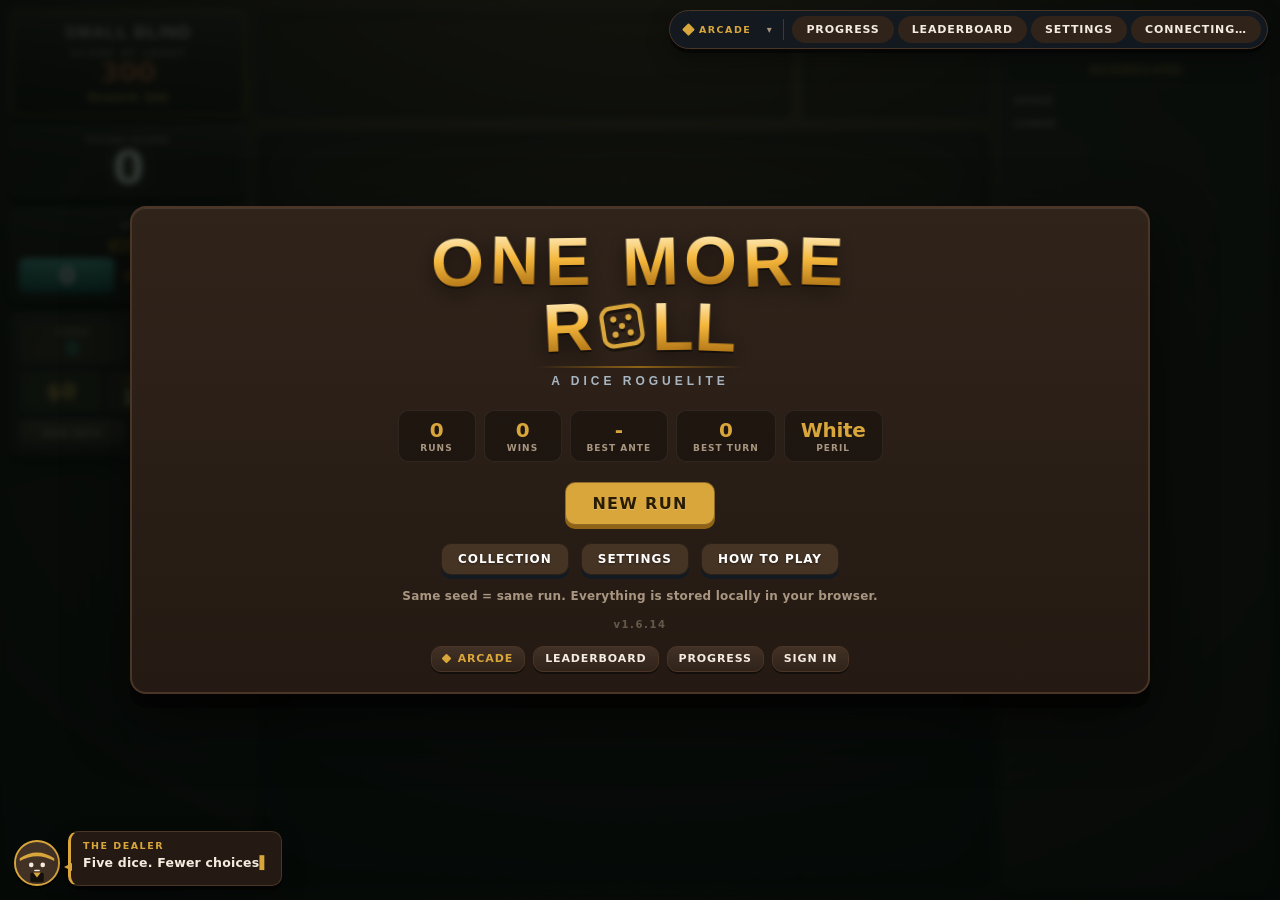
<file: index.html>
<!doctype html>
<html lang="en" data-arcade-game="onemoreroll">
<head>
<meta charset="utf-8">
<meta name="viewport" content="width=device-width,initial-scale=1">
<title>One More Roll — a dice roguelite</title>

<!-- Bump every ?v= with `python ../tools/bump.py onemoreroll`. GitHub Pages caches
     aggressively, so without this players keep running the old build. -->
<meta name="app-version" content="1.6.14">
<meta name="app-assets" content="c4b26e2fd6dbac42">
<meta name="description" content="A push-your-luck dice roguelite. Reforge your dice, stack your charms, and take one more roll.">
<meta name="theme-color" content="#1c5340">
<meta name="color-scheme" content="dark">

<meta property="og:type" content="website">
<meta property="og:title" content="One More Roll">
<meta property="og:description" content="A push-your-luck dice roguelite. Reforge your dice, stack your charms, and take one more roll.">
<meta name="twitter:card" content="summary">

<link rel="icon" href="favicon.svg?v=1.6.14" type="image/svg+xml">
<link rel="apple-touch-icon" href="favicon.svg?v=1.6.14">
<link rel="manifest" href="manifest.webmanifest?v=1.6.14">

<link rel="stylesheet" href="shared/css/arcade.css?v=1.6.14">
<link rel="stylesheet" href="css/style.css?v=1.6.14">
<link rel="stylesheet" href="css/art.css?v=1.6.14">
</head>
<body>

<div id="app">

  <!-- ============ SIDEBAR ============ -->
  <aside id="sidebar">
    <div class="blind-plate" id="blindPlate">
      <div class="blind-name" id="blindName">Small Blind</div>
      <div class="blind-sub" id="blindSub">Score at least</div>
      <div class="blind-target" id="blindTarget">300</div>
      <div class="blind-reward" id="blindReward">Reward: $$$</div>
    </div>

    <div class="panel score-panel">
      <div class="label">Round score</div>
      <div class="round-score" id="roundScore">0</div>
    </div>

    <div class="panel hand-panel" id="handPanel">
      <div class="hand-title" id="handTitle">—</div>
      <div class="hand-lvl" id="handLevel">lvl.1</div>
      <div class="cm-row">
        <div class="chips" id="handChips">0</div>
        <div class="times">×</div>
        <div class="mult" id="handMult">0</div>
      </div>
    </div>

    <div class="panel stats">
      <div class="stat-row">
        <div class="stat wide"><span class="k">Turns</span><span class="v turns" id="statTurns">0</span></div>
        <div class="stat wide"><span class="k">Rerolls</span><span class="v rerolls" id="statRerolls">0</span></div>
      </div>
      <div class="stat-row">
        <div class="stat money-stat"><span class="v money" id="statMoney">$0</span></div>
        <div class="stat"><span class="k">Ante</span><span class="v" id="statAnte">1/8</span></div>
        <div class="stat"><span class="k">Round</span><span class="v" id="statRound">1</span></div>
      </div>
      <div class="stat-row btns">
        <button class="mini-btn" id="btnRunInfo">Run Info</button>
        <button class="mini-btn" id="btnOptions">Options</button>
      </div>
    </div>
  </aside>

  <!-- ============ MAIN ============ -->
  <main id="main">
    <div id="topRow">
      <div class="tray charm-tray">
        <div class="tray-head"><span id="charmCount">0/5</span></div>
        <div class="tray-body" id="charmRow"></div>
      </div>
      <div class="tray consumable-tray">
        <div class="tray-head"><span id="consumableCount">0/2</span></div>
        <div class="tray-body" id="consumableRow"></div>
      </div>
    </div>

    <div id="playfield">
      <div id="scoreFx"></div>
      <div id="diceRow"></div>
      <div id="diceHint">Click dice to hold them, then reroll — or pick a category to score.</div>
      <div id="actionRow">
        <button class="big-btn roll" id="btnRoll">Roll</button>
        <button class="big-btn score" id="btnScore" disabled>Score</button>
        <button class="big-btn sort" id="btnSort">Sort</button>
      </div>
    </div>

    <div id="bossBanner" class="hidden"></div>
  </main>

  <!-- ============ SCORECARD ============ -->
  <aside id="scorecard">
    <div class="sc-head">Scorecard</div>
    <div class="sc-section-label">Upper</div>
    <div id="scUpper" class="sc-list"></div>
    <div class="sc-section-label">Lower</div>
    <div id="scLower" class="sc-list"></div>
  </aside>
</div>

<!-- ============ OVERLAYS ============ -->
<div id="overlay" class="hidden"><div id="overlayInner"></div></div>
<div id="tooltip" class="hidden"></div>
<div id="toasts"></div>
<div id="grainLayer"></div>

<!-- shared arcade platform: design system, account, leaderboards -->
<script src="shared/js/arcade-config.js?v=1.6.14"></script>
<script src="shared/js/arcade-auth.js?v=1.6.14"></script>
<script src="shared/js/arcade-scores.js?v=1.6.14"></script>
<script src="shared/js/arcade-catalogue.js?v=1.6.14"></script>
<script src="shared/js/arcade-progress.js?v=1.6.14"></script>
<script src="shared/js/arcade-dealer.js?v=1.6.14"></script>
<script src="shared/js/arcade-ui.js?v=1.6.14"></script>
<script src="shared/js/arcade-broker.js?v=1.6.14"></script>
<script src="shared/js/arcade.js?v=1.6.14"></script>

<script src="js/util.js?v=1.6.14"></script>
<script src="js/icons.js?v=1.6.14"></script>
<script src="js/settings.js?v=1.6.14"></script>
<script src="js/content.js?v=1.6.14"></script>
<script src="js/charms.js?v=1.6.14"></script>
<script src="js/content-extra.js?v=1.6.14"></script>
<script src="js/decks.js?v=1.6.14"></script>
<script src="js/meta.js?v=1.6.14"></script>
<script src="js/audio.js?v=1.6.14"></script>
<script src="js/fx.js?v=1.6.14"></script>
<script src="js/engine.js?v=1.6.14"></script>
<script src="js/game.js?v=1.6.14"></script>
<script src="js/ui.js?v=1.6.14"></script>
<script src="js/shop.js?v=1.6.14"></script>
<script src="js/collection.js?v=1.6.14"></script>
<script src="js/main.js?v=1.6.14"></script>
</body>
</html>
</file>
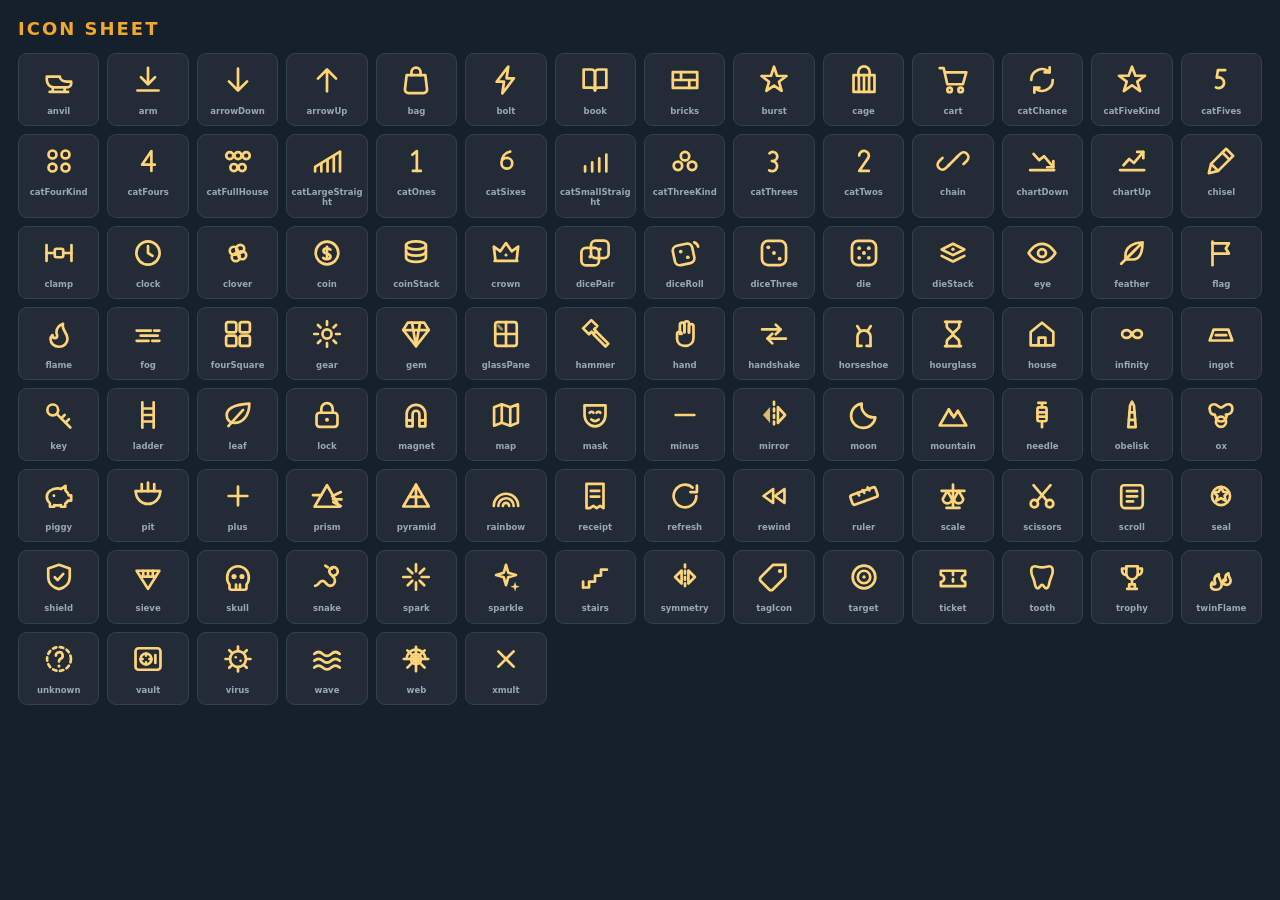
<file: tools/icons.html>
<!doctype html>
<html lang="en">
<head>
<meta charset="utf-8">
<title>ONE MORE ROLL — icon sheet</title>
<style>
  body{background:#16202b;color:#f4f1e8;font-family:"Bahnschrift","Franklin Gothic Medium",system-ui,sans-serif;
       font-weight:600;margin:0;padding:18px}
  h1{font-size:18px;letter-spacing:2px;text-transform:uppercase;color:#f0a92c;margin:0 0 14px}
  .grid{display:grid;grid-template-columns:repeat(auto-fill,minmax(78px,1fr));gap:8px}
  .cell{background:#232c36;border:1px solid #33404e;border-radius:9px;padding:9px 4px;text-align:center}
  .cell svg{width:34px;height:34px;color:#ffd479}
  .nm{font-size:8.5px;color:#9aa6b1;margin-top:5px;word-break:break-all;line-height:1.2}
  .big .cell svg{width:52px;height:52px}
</style>
</head>
<body>
<h1>Icon sheet</h1>
<div class="grid" id="grid"></div>
<script src="../js/icons.js"></script>
<script>
  const grid = document.getElementById('grid');
  Icons.names().sort().forEach(function (n) {
    const c = document.createElement('div');
    c.className = 'cell';
    c.innerHTML = Icons.markup(n) + '<div class="nm">' + n + '</div>';
    grid.appendChild(c);
  });
</script>
</body>
</html>
</file>
<file: shared/css/arcade.css>
/* ============================================================================
   ARCADE — the shared design system.

   One stylesheet, dropped into every game. Everything here is namespaced with
   an `ac-` prefix (class names and custom properties alike) so it can never
   collide with a game's own CSS. Games keep their own palette and layout; this
   file supplies the shared *language*: one spacing scale, one radius scale,
   one elevation recipe, one set of controls, and the account/leaderboard
   chrome that makes the three games read as one platform.

   A game opts into its theme with `<html data-arcade-game="pegfall">`.
   ========================================================================= */

:root {
  /* ---- type ------------------------------------------------------------ */
  --ac-font-ui: "Trebuchet MS", "Segoe UI", system-ui, -apple-system, sans-serif;
  --ac-font-num: ui-monospace, "SF Mono", Menlo, Consolas, monospace;

  --ac-fs-micro: 9.5px;
  --ac-fs-tiny: 11px;
  --ac-fs-sm: 12.5px;
  --ac-fs-md: 14px;
  --ac-fs-lg: 18px;
  --ac-fs-xl: 24px;
  --ac-fs-display: 34px;

  --ac-track-caps: .16em;   /* the platform's uppercase label tracking */

  /* ---- space (4px base) ------------------------------------------------ */
  --ac-s1: 4px;
  --ac-s2: 8px;
  --ac-s3: 12px;
  --ac-s4: 16px;
  --ac-s5: 24px;
  --ac-s6: 32px;

  /* ---- shape ----------------------------------------------------------- */
  --ac-r-sm: 6px;
  --ac-r-md: 10px;
  --ac-r-lg: 16px;
  --ac-r-pill: 999px;

  /* ---- elevation -------------------------------------------------------
     The "cardboard lift": a hard bottom edge plus a soft cast shadow. Both
     casino games already drew their panels this way; adopting it everywhere
     is most of what makes the set feel like one toolbox. */
  --ac-lift-1: 0 2px 0 rgba(0, 0, 0, .45);
  --ac-lift-2: 0 4px 0 rgba(0, 0, 0, .45), 0 10px 22px rgba(0, 0, 0, .35);
  --ac-lift-3: 0 8px 0 rgba(0, 0, 0, .5), 0 22px 48px rgba(0, 0, 0, .45);

  /* ---- neutral surfaces (per-game themes tint these) ------------------- */
  --ac-surface-0: #0d1117;
  --ac-surface-1: #161c25;
  --ac-surface-2: #1f2731;
  --ac-surface-3: #2b3541;
  --ac-line: #3a4552;
  --ac-ink: #eef2f7;
  --ac-ink-dim: #9aa6b3;

  /* ---- semantic -------------------------------------------------------- */
  --ac-accent: #4b8bd6;         /* the game's primary action colour */
  --ac-accent-deep: #2c5a92;    /* its hard bottom edge */
  --ac-accent-ink: #ffffff;     /* text on top of it */
  --ac-gold: #d9b45b;
  --ac-gold-deep: #9a7c2d;
  --ac-good: #3fa96b;
  --ac-bad: #d1524a;

  /* ---- motion ---------------------------------------------------------- */
  --ac-fast: 120ms ease;
  --ac-slow: 240ms cubic-bezier(.2, .8, .3, 1);

  /* ---- the arcade bar's footprint --------------------------------------
     Measured and republished by arcade-ui.js whenever the bar changes size.
     Games reserve room for the bar with
         padding-right: calc(var(--ac-bar-w) + var(--ac-s4));
     so the clearance tracks the signed-in player's name length instead of a
     number that goes stale. These are the pre-measurement fallbacks. */
  --ac-bar-w: 300px;
  --ac-bar-h: 42px;

  /* ---- stacking -------------------------------------------------------- */
  --ac-z-bar: 400;
  --ac-z-modal: 900;
  --ac-z-toast: 960;
}

/* ============================================================================
   Per-game themes. Same structure everywhere — only the hue moves.
   ========================================================================= */

html[data-arcade-game="pegfall"] {
  --ac-surface-0: #070b11;
  --ac-surface-1: #121822;
  --ac-surface-2: #172030;
  --ac-surface-3: #222d3f;
  --ac-line: #2b3749;
  --ac-ink: #e8eef7;
  --ac-ink-dim: #8496ac;
  --ac-accent: #79c0ff;
  --ac-accent-deep: #2f6ea8;
  --ac-accent-ink: #071019;
  --ac-gold: #f2cc60;
  --ac-gold-deep: #a8842d;
  --ac-font-ui: var(--ac-font-num);
}

html[data-arcade-game="onemoreroll"] {
  --ac-surface-0: #150f0a;
  --ac-surface-1: #241a13;
  --ac-surface-2: #30231a;
  --ac-surface-3: #423125;
  --ac-line: #4a3527;
  --ac-ink: #f5ece0;
  --ac-ink-dim: #a89680;
  --ac-accent: #2f9e8f;
  --ac-accent-deep: #1b6a5f;
  --ac-accent-ink: #ffffff;
  --ac-gold: #d9a63c;
  --ac-gold-deep: #96681a;
  --ac-bad: #d4564b;
  --ac-font-ui: "Segoe UI", system-ui, -apple-system, "Trebuchet MS", sans-serif;
}

html[data-arcade-game="nolimit"] {
  --ac-surface-0: #0a0d11;
  --ac-surface-1: #171b21;
  --ac-surface-2: #1f242c;
  --ac-surface-3: #2a3039;
  --ac-line: #39404b;
  --ac-ink: #eae5d8;
  --ac-ink-dim: #99a1ad;
  --ac-accent: #c0392b;
  --ac-accent-deep: #8a2318;
  --ac-accent-ink: #fff4f0;
  --ac-gold: #d9b45b;
  --ac-gold-deep: #a8842d;
}

html[data-arcade-game="hub"] {
  --ac-surface-0: #090d13;
  --ac-surface-1: #141b24;
  --ac-surface-2: #1d2531;
  --ac-surface-3: #28323f;
  --ac-line: #38434f;
  --ac-accent: #d9b45b;
  --ac-accent-deep: #9a7c2d;
  --ac-accent-ink: #221a06;
}

/* ============================================================================
   Primitives
   ========================================================================= */

.ac-root, .ac-root * { box-sizing: border-box; }

/* Host games set their own body-level typography and, in one case, disable
   text selection outright. The shared chrome states its own so it looks and
   behaves identically in all three. */
.ac-root input,
.ac-root textarea { user-select: text; -webkit-user-select: text; }

.ac-cap {
  font-size: var(--ac-fs-micro);
  letter-spacing: var(--ac-track-caps);
  text-transform: uppercase;
  color: var(--ac-ink-dim);
}

.ac-num { font-family: var(--ac-font-num); font-variant-numeric: tabular-nums; }

.ac-hidden { display: none !important; }

/* ---- buttons -------------------------------------------------------------
   One button, four intents, three sizes. Every game's shared chrome uses
   these; each game's own in-game buttons are left exactly as they were. */
.ac-btn {
  font-family: var(--ac-font-ui);
  font-weight: 700;
  font-size: var(--ac-fs-sm);
  letter-spacing: .08em;
  text-transform: uppercase;
  color: var(--ac-ink);
  background: linear-gradient(180deg, var(--ac-surface-3), var(--ac-surface-2));
  border: 1px solid var(--ac-line);
  border-radius: var(--ac-r-md);
  padding: 9px 16px;
  cursor: pointer;
  box-shadow: var(--ac-lift-1);
  transition: filter var(--ac-fast), transform var(--ac-fast), box-shadow var(--ac-fast);
  display: inline-flex;
  align-items: center;
  justify-content: center;
  gap: var(--ac-s2);
  line-height: 1.1;
}
.ac-btn:hover:not(:disabled) { filter: brightness(1.18); }
.ac-btn:active:not(:disabled) { transform: translateY(2px); box-shadow: none; }
.ac-btn:disabled { opacity: .45; cursor: not-allowed; box-shadow: none; }
.ac-btn:focus-visible { outline: 2px solid var(--ac-gold); outline-offset: 2px; }

.ac-btn--primary {
  background: linear-gradient(180deg, var(--ac-accent), var(--ac-accent-deep));
  border-color: var(--ac-accent);
  color: var(--ac-accent-ink);
}
.ac-btn--gold {
  background: linear-gradient(180deg, var(--ac-gold), var(--ac-gold-deep));
  border-color: var(--ac-gold);
  color: #241a04;
}
.ac-btn--danger {
  background: linear-gradient(180deg, var(--ac-bad), #8c2f29);
  border-color: var(--ac-bad);
  color: #fff;
}
.ac-btn--ghost { background: transparent; box-shadow: none; }
.ac-btn--sm { padding: 6px 11px; font-size: var(--ac-fs-tiny); }
.ac-btn--lg { padding: 13px 26px; font-size: var(--ac-fs-md); }
.ac-btn--block { width: 100%; }
/* The "back to the arcade" link: a button that is actually an anchor. */
.ac-btn--home { text-decoration: none; color: var(--ac-gold); }
.ac-btn--home .ac-bar__diamond { width: 7px; height: 7px; }

/* ---- surfaces ---------------------------------------------------------- */
.ac-panel {
  background: linear-gradient(180deg, var(--ac-surface-2), var(--ac-surface-1));
  border: 1px solid var(--ac-line);
  border-radius: var(--ac-r-md);
  box-shadow: var(--ac-lift-2);
  padding: var(--ac-s4);
}

.ac-chip {
  display: inline-flex;
  align-items: center;
  gap: var(--ac-s1);
  background: var(--ac-surface-3);
  border: 1px solid var(--ac-line);
  border-radius: var(--ac-r-pill);
  padding: 3px 10px;
  font-size: var(--ac-fs-tiny);
  color: var(--ac-ink-dim);
}

/* ---- fields ------------------------------------------------------------ */
.ac-field { display: flex; flex-direction: column; gap: var(--ac-s1); margin-bottom: var(--ac-s3); }
.ac-field > label {
  font-size: var(--ac-fs-micro);
  letter-spacing: var(--ac-track-caps);
  text-transform: uppercase;
  color: var(--ac-ink-dim);
}
.ac-input {
  font-family: var(--ac-font-ui);
  font-size: var(--ac-fs-md);
  color: var(--ac-ink);
  background: var(--ac-surface-0);
  border: 1px solid var(--ac-line);
  border-radius: var(--ac-r-sm);
  padding: 10px 12px;
  width: 100%;
  font-weight: 400;
  text-transform: none;
  letter-spacing: normal;
  transition: border-color var(--ac-fast);
}
.ac-input:focus { outline: none; border-color: var(--ac-accent); }
.ac-input::placeholder { color: rgba(154, 166, 179, .6); }

.ac-note { font-size: var(--ac-fs-tiny); color: var(--ac-ink-dim); line-height: 1.55; }
.ac-error {
  font-size: var(--ac-fs-sm);
  color: #ffd7d3;
  background: rgba(209, 82, 74, .16);
  border: 1px solid var(--ac-bad);
  border-radius: var(--ac-r-sm);
  padding: 8px 11px;
  margin-bottom: var(--ac-s3);
  line-height: 1.5;
}
.ac-ok {
  font-size: var(--ac-fs-sm);
  color: #d3ffe4;
  background: rgba(63, 169, 107, .16);
  border: 1px solid var(--ac-good);
  border-radius: var(--ac-r-sm);
  padding: 8px 11px;
  margin-bottom: var(--ac-s3);
}

/* ============================================================================
   The arcade bar — the single most recognisable shared element.
   Fixed to the top-right of every game.
   ========================================================================= */

.ac-bar {
  position: fixed;
  top: 10px;
  right: 12px;
  z-index: var(--ac-z-bar);
  display: flex;
  align-items: center;
  gap: var(--ac-s1);
  padding: 5px 6px;
  background: rgba(20, 27, 36, .86);
  border: 1px solid var(--ac-line);
  border-radius: var(--ac-r-pill);
  box-shadow: var(--ac-lift-2);
  backdrop-filter: blur(8px);
  font-family: var(--ac-font-ui);
  color: var(--ac-ink);
  user-select: none;
}

/* Brand group: the wordmark links home, the caret opens the switcher. */
.ac-bar__brand {
  display: flex;
  align-items: center;
  border-right: 1px solid var(--ac-line);
  padding-right: 4px;
  margin-right: var(--ac-s1);
}

.ac-bar__mark {
  display: flex;
  align-items: center;
  gap: 6px;
  padding: 5px 8px;
  border-radius: var(--ac-r-pill);
  font-size: var(--ac-fs-micro);
  letter-spacing: var(--ac-track-caps);
  text-transform: uppercase;
  color: var(--ac-gold);
  border: 0;
  cursor: pointer;
  background: none;
  text-decoration: none;
  font-family: inherit;
  font-weight: 700;
  transition: background var(--ac-fast), filter var(--ac-fast);
}
.ac-bar__mark:hover { filter: brightness(1.25); background: var(--ac-surface-2); }
.ac-bar__mark:focus-visible { outline: 2px solid var(--ac-gold); outline-offset: 1px; }

/* On the hub itself there is nowhere to go, so the mark is a label. */
.ac-bar__mark.is-here { cursor: default; }
.ac-bar__mark.is-here:hover { filter: none; background: none; }

.ac-bar__caret {
  display: grid;
  place-items: center;
  width: 20px;
  height: 20px;
  padding: 0;
  font-size: 10px;
  line-height: 1;
  color: var(--ac-ink-dim);
  background: none;
  border: 0;
  border-radius: var(--ac-r-pill);
  cursor: pointer;
  font-family: inherit;
  transition: background var(--ac-fast), color var(--ac-fast);
}
.ac-bar__caret:hover { background: var(--ac-surface-2); color: var(--ac-ink); }
.ac-bar__caret:focus-visible { outline: 2px solid var(--ac-gold); outline-offset: 1px; }
.ac-bar__diamond {
  width: 9px; height: 9px;
  background: var(--ac-gold);
  transform: rotate(45deg);
  border-radius: 1px;
}

.ac-bar__btn {
  font-family: var(--ac-font-ui);
  font-weight: 700;
  font-size: var(--ac-fs-tiny);
  letter-spacing: .06em;
  color: var(--ac-ink);
  background: var(--ac-surface-2);
  border: 1px solid transparent;
  border-radius: var(--ac-r-pill);
  padding: 6px 13px;
  cursor: pointer;
  display: inline-flex;
  align-items: center;
  gap: 6px;
  text-transform: uppercase;
  letter-spacing: .08em;
  transition: background var(--ac-fast), border-color var(--ac-fast);
}
.ac-bar__btn:hover { background: var(--ac-surface-3); border-color: var(--ac-line); }
.ac-bar__btn--signed { padding-left: 5px; }

.ac-avatar {
  width: 20px; height: 20px;
  border-radius: 50%;
  display: grid;
  place-items: center;
  font-size: 10px;
  font-weight: 800;
  color: var(--ac-accent-ink);
  background: linear-gradient(180deg, var(--ac-accent), var(--ac-accent-deep));
  flex: none;
}
.ac-avatar--lg { width: 40px; height: 40px; font-size: 17px; }

.ac-bar__state {
  font-size: var(--ac-fs-micro);
  color: var(--ac-ink-dim);
  padding: 0 8px;
  letter-spacing: .1em;
  text-transform: uppercase;
}

/* game switcher popover */
.ac-switch {
  position: fixed;
  top: 52px;
  right: 12px;
  z-index: var(--ac-z-bar);
  width: 250px;
  padding: var(--ac-s2);
  background: var(--ac-surface-1);
  border: 1px solid var(--ac-line);
  border-radius: var(--ac-r-md);
  box-shadow: var(--ac-lift-3);
  font-family: var(--ac-font-ui);
}
.ac-switch__title { padding: 4px 8px 8px; }
.ac-switch a {
  display: flex;
  align-items: center;
  gap: var(--ac-s2);
  padding: 8px;
  border-radius: var(--ac-r-sm);
  color: var(--ac-ink);
  text-decoration: none;
  font-size: var(--ac-fs-sm);
  font-weight: 700;
}
.ac-switch a:hover { background: var(--ac-surface-2); }
.ac-switch a[aria-current="true"] { background: var(--ac-surface-3); cursor: default; }
.ac-switch__glyph {
  width: 26px; height: 26px;
  border-radius: var(--ac-r-sm);
  display: grid; place-items: center;
  font-size: 14px;
  background: var(--ac-surface-3);
  border: 1px solid var(--ac-line);
  flex: none;
}
.ac-switch__sub {
  display: block;
  font-size: var(--ac-fs-micro);
  font-weight: 400;
  color: var(--ac-ink-dim);
  letter-spacing: .06em;
  text-transform: uppercase;
}

/* Below the rule: the arcade itself rather than somewhere to go. */
.ac-switch__sep {
  height: 1px;
  background: var(--ac-line);
  margin: var(--ac-s2) 8px;
}
.ac-switch__glyph--brand { color: var(--ac-ink-dim); }
.ac-switch a:hover .ac-switch__glyph--brand { color: #5865f2; }
.ac-switch__glyph--brand svg { display: block; }

/* The build, for quoting into a bug report — so it has to be selectable. */
.ac-switch__foot {
  padding: 8px 8px 2px;
  font-size: var(--ac-fs-micro);
  letter-spacing: .06em;
  text-transform: uppercase;
  color: var(--ac-ink-dim);
  user-select: text;
  cursor: text;
}

/* ============================================================================
   Modal
   ========================================================================= */

.ac-modal {
  position: fixed;
  inset: 0;
  z-index: var(--ac-z-modal);
  background: rgba(4, 7, 11, .78);
  backdrop-filter: blur(5px);
  display: grid;
  place-items: center;
  padding: var(--ac-s4);
  overflow-y: auto;
  font-family: var(--ac-font-ui);
  color: var(--ac-ink);
}
.ac-modal__box {
  width: 100%;
  max-width: 460px;
  max-height: 92vh;
  overflow-y: auto;
  background: linear-gradient(180deg, var(--ac-surface-2), var(--ac-surface-1));
  border: 1px solid var(--ac-line);
  border-radius: var(--ac-r-lg);
  box-shadow: var(--ac-lift-3);
  animation: ac-rise var(--ac-slow);
}
.ac-modal__box--wide { max-width: 580px; }
@keyframes ac-rise { from { transform: translateY(12px); opacity: 0; } }

.ac-modal__head {
  display: flex;
  align-items: center;
  gap: var(--ac-s3);
  padding: var(--ac-s4) var(--ac-s5);
  border-bottom: 1px solid var(--ac-line);
}
.ac-modal__title {
  margin: 0;
  font-size: var(--ac-fs-lg);
  letter-spacing: .1em;
  text-transform: uppercase;
  font-weight: 800;
  flex: 1;
}
.ac-modal__sub {
  margin: 2px 0 0;
  font-size: var(--ac-fs-tiny);
  color: var(--ac-ink-dim);
  letter-spacing: .04em;
  text-transform: none;
  font-weight: 400;
}
.ac-modal__x {
  background: none; border: none; cursor: pointer;
  color: var(--ac-ink-dim); font-size: 22px; line-height: 1;
  padding: 0 2px;
}
.ac-modal__x:hover { color: var(--ac-ink); }
.ac-modal__body { padding: var(--ac-s5); }
.ac-modal__foot {
  padding: var(--ac-s3) var(--ac-s5) var(--ac-s5);
  display: flex; gap: var(--ac-s2); justify-content: center; flex-wrap: wrap;
}

/* Arcade.ui.confirm: the question, then the foot's Cancel / OK */
.ac-confirm__text {
  margin: 0;
  text-align: center;
  line-height: 1.5;
  color: var(--ac-ink-dim);
}
.ac-confirm__foot .ac-btn { min-width: 110px; }

/* tabs */
.ac-tabs {
  display: flex;
  gap: var(--ac-s1);
  padding: var(--ac-s2);
  background: var(--ac-surface-0);
  border-radius: var(--ac-r-md);
  margin-bottom: var(--ac-s4);
}
.ac-tab {
  flex: 1;
  font-family: var(--ac-font-ui);
  font-weight: 700;
  font-size: var(--ac-fs-tiny);
  letter-spacing: .1em;
  text-transform: uppercase;
  color: var(--ac-ink-dim);
  background: none;
  border: none;
  border-radius: var(--ac-r-sm);
  padding: 8px;
  cursor: pointer;
}
.ac-tab[aria-selected="true"] { background: var(--ac-surface-2); color: var(--ac-ink); box-shadow: var(--ac-lift-1); }

/* ============================================================================
   Leaderboard
   ========================================================================= */

/* Category switch. Deliberately lighter than the game tabs above it: the game
   is the bigger choice, the metric a refinement within it. */
.ac-metrics {
  display: flex;
  gap: var(--ac-s1);
  flex-wrap: wrap;
  margin-bottom: var(--ac-s4);
}
.ac-metric {
  font-family: var(--ac-font-ui);
  font-weight: 700;
  font-size: var(--ac-fs-micro);
  letter-spacing: var(--ac-track-caps);
  text-transform: uppercase;
  color: var(--ac-ink-dim);
  background: transparent;
  border: 1px solid var(--ac-line);
  border-radius: var(--ac-r-pill);
  padding: 5px 12px;
  cursor: pointer;
  transition: color var(--ac-fast), background var(--ac-fast), border-color var(--ac-fast);
}
.ac-metric:hover { color: var(--ac-ink); background: var(--ac-surface-2); }
.ac-metric[aria-selected="true"] {
  color: var(--ac-accent-ink);
  background: linear-gradient(180deg, var(--ac-accent), var(--ac-accent-deep));
  border-color: var(--ac-accent);
}
.ac-metric:focus-visible { outline: 2px solid var(--ac-gold); outline-offset: 2px; }

.ac-lb { display: flex; flex-direction: column; gap: 3px; }
.ac-lb__head {
  display: grid;
  grid-template-columns: 34px 1fr auto;
  gap: var(--ac-s3);
  padding: 0 var(--ac-s3) var(--ac-s2);
  font-size: var(--ac-fs-micro);
  letter-spacing: var(--ac-track-caps);
  text-transform: uppercase;
  color: var(--ac-ink-dim);
}
.ac-lb__row {
  display: grid;
  grid-template-columns: 34px 1fr auto;
  gap: var(--ac-s3);
  align-items: center;
  padding: 9px var(--ac-s3);
  background: var(--ac-surface-2);
  border: 1px solid transparent;
  border-radius: var(--ac-r-sm);
  font-size: var(--ac-fs-sm);
}
.ac-lb__row--you { border-color: var(--ac-gold); background: rgba(217, 180, 91, .13); }
.ac-lb__rank { font-family: var(--ac-font-num); font-weight: 800; color: var(--ac-ink-dim); text-align: right; }
.ac-lb__row--1 .ac-lb__rank { color: var(--ac-gold); }
.ac-lb__row--2 .ac-lb__rank { color: #cdd6e0; }
.ac-lb__row--3 .ac-lb__rank { color: #c08457; }
.ac-lb__name { overflow: hidden; text-overflow: ellipsis; white-space: nowrap; font-weight: 700; }
.ac-lb__meta {
  display: block;
  font-size: var(--ac-fs-micro);
  color: var(--ac-ink-dim);
  font-weight: 400;
  letter-spacing: .04em;
}
.ac-lb__score {
  font-family: var(--ac-font-num);
  font-weight: 800;
  color: var(--ac-gold);
  font-variant-numeric: tabular-nums;
}
.ac-lb__gap { text-align: center; color: var(--ac-ink-dim); letter-spacing: .3em; padding: 2px 0; }
.ac-lb__empty {
  text-align: center;
  color: var(--ac-ink-dim);
  font-size: var(--ac-fs-sm);
  padding: var(--ac-s5) 0;
  line-height: 1.6;
}

/* the "your standing" strip that appears under the top five */
.ac-standing {
  margin-top: var(--ac-s4);
  padding-top: var(--ac-s4);
  border-top: 1px dashed var(--ac-line);
}

.ac-stats { display: grid; grid-template-columns: repeat(3, 1fr); gap: var(--ac-s2); margin-top: var(--ac-s4); }
.ac-stat {
  background: var(--ac-surface-0);
  border: 1px solid var(--ac-line);
  border-radius: var(--ac-r-sm);
  padding: var(--ac-s2);
  text-align: center;
}
.ac-stat b { display: block; font-family: var(--ac-font-num); font-size: var(--ac-fs-lg); color: var(--ac-ink); }
.ac-stat span { font-size: var(--ac-fs-micro); letter-spacing: .1em; text-transform: uppercase; color: var(--ac-ink-dim); }

/* ============================================================================
   Toast
   ========================================================================= */

.ac-toasts {
  position: fixed;
  top: 56px;
  right: 12px;
  z-index: var(--ac-z-toast);
  display: flex;
  flex-direction: column;
  gap: var(--ac-s2);
  align-items: flex-end;
  pointer-events: none;
  font-family: var(--ac-font-ui);
}
.ac-toast {
  background: var(--ac-surface-1);
  border: 1px solid var(--ac-line);
  border-left: 3px solid var(--ac-accent);
  border-radius: var(--ac-r-sm);
  box-shadow: var(--ac-lift-2);
  color: var(--ac-ink);
  font-size: var(--ac-fs-sm);
  padding: 9px 14px;
  max-width: 300px;
  animation: ac-toast-in var(--ac-slow);
}
.ac-toast--good { border-left-color: var(--ac-good); }
.ac-toast--bad { border-left-color: var(--ac-bad); }
.ac-toast--gold { border-left-color: var(--ac-gold); }
.ac-toast.is-out { animation: ac-toast-out var(--ac-slow) forwards; }
@keyframes ac-toast-in { from { opacity: 0; transform: translateX(16px); } }
@keyframes ac-toast-out { to { opacity: 0; transform: translateX(16px); } }

/* ---- spinner ----------------------------------------------------------- */
.ac-spinner {
  width: 18px; height: 18px;
  border: 2px solid var(--ac-line);
  border-top-color: var(--ac-accent);
  border-radius: 50%;
  animation: ac-spin .7s linear infinite;
  margin: var(--ac-s5) auto;
}
@keyframes ac-spin { to { transform: rotate(360deg); } }

/* ---- in-game entry points ---------------------------------------------
   A row games can drop into their own menus and end screens. Deliberately
   neutral so it sits happily inside each game's own overlay. */
.ac-inline {
  display: flex;
  gap: var(--ac-s2);
  justify-content: center;
  flex-wrap: wrap;
  margin-top: var(--ac-s3);
  font-family: var(--ac-font-ui);
}

@media (max-width: 720px) {
  .ac-bar { top: 6px; right: 6px; }
  /* Keep the diamond (and the link) but drop the word on narrow screens. */
  .ac-bar__mark span:not(.ac-bar__diamond) { display: none; }
  .ac-bar__mark { padding: 5px 6px; }
  .ac-stats { grid-template-columns: 1fr 1fr; }
}

@media (prefers-reduced-motion: reduce) {
  .ac-modal__box, .ac-toast { animation: none; }
  .ac-btn { transition: none; }
}

/* ============================================================================
   Progression
   ========================================================================= */

.ac-purse {
  display: flex;
  align-items: baseline;
  gap: var(--ac-s2);
  padding-bottom: var(--ac-s3);
}
.ac-purse__icon { font-size: var(--ac-fs-lg); color: var(--ac-gold); }
.ac-purse__amount { font-family: var(--ac-font-num); font-size: var(--ac-fs-xl); color: var(--ac-gold); }
.ac-purse__label { font-size: var(--ac-fs-tiny); color: var(--ac-ink-dim); }

.ac-unlocks { display: flex; flex-direction: column; gap: var(--ac-s2); }
.ac-unlock {
  display: flex;
  align-items: center;
  gap: var(--ac-s3);
  padding: var(--ac-s3);
  background: var(--ac-surface-2);
  border: 1px solid transparent;
  border-radius: var(--ac-r-sm);
}
/* Owned reads as settled rather than loud: the interesting rows are the ones
   you have not bought yet. */
.ac-unlock.is-owned { border-color: var(--ac-good); background: rgba(63, 169, 107, .10); }
.ac-unlock__text { flex: 1; min-width: 0; }
.ac-unlock__name { font-size: var(--ac-fs-sm); font-weight: 700; }
.ac-unlock__desc { font-size: var(--ac-fs-tiny); color: var(--ac-ink-dim); line-height: 1.5; margin-top: 2px; }
.ac-unlock__owned {
  font-size: var(--ac-fs-micro);
  letter-spacing: var(--ac-track-caps);
  text-transform: uppercase;
  color: var(--ac-good);
  flex: none;
}

.ac-achv__group { margin: var(--ac-s5) 0 var(--ac-s2); }
.ac-achv__mark { font-size: var(--ac-fs-lg); color: var(--ac-gold); flex: none; width: 22px; text-align: center; }
.ac-achv__mark.is-locked { color: var(--ac-line); }

.ac-achvbar {
  height: 6px;
  background: var(--ac-surface-0);
  border-radius: var(--ac-r-pill);
  overflow: hidden;
  margin-bottom: var(--ac-s4);
}
.ac-achvbar__fill {
  height: 100%;
  background: linear-gradient(90deg, var(--ac-gold-deep), var(--ac-gold));
  transition: width var(--ac-slow);
}

/* The achievement toast is the one moment worth interrupting for. */
.ac-toast--achv {
  display: flex;
  align-items: center;
  gap: var(--ac-s3);
  border-left-color: var(--ac-gold);
  background: linear-gradient(90deg, rgba(217, 180, 91, .16), var(--ac-surface-1) 70%);
  padding: var(--ac-s3) var(--ac-s4);
}
.ac-achv__kicker {
  font-size: var(--ac-fs-micro);
  letter-spacing: var(--ac-track-caps);
  text-transform: uppercase;
  color: var(--ac-gold);
}
.ac-achv__name { font-size: var(--ac-fs-md); font-weight: 800; margin-top: 1px; }

/* ============================================================================
   Motion
   --------------------------------------------------------------------------
   All of this is decoration on the shared chrome, so all of it is dropped
   under prefers-reduced-motion at the bottom of this file. A game's own
   animation is a separate decision — in No Limit the wheel spin *is* the
   result being delivered, and is not governed by this.
   ========================================================================= */

/* Rows deal in rather than appearing all at once. */
.ac-in { animation: ac-deal 260ms cubic-bezier(.2, .8, .3, 1) both; }
@keyframes ac-deal {
  from { opacity: 0; transform: translateY(6px); }
  to   { opacity: 1; transform: none; }
}

/* Loading placeholders shaped like the rows they become, so nothing jumps. */
.ac-skel {
  height: 38px;
  border-radius: var(--ac-r-sm);
  background: linear-gradient(90deg,
    var(--ac-surface-2) 0%, var(--ac-surface-3) 50%, var(--ac-surface-2) 100%);
  background-size: 200% 100%;
  animation: ac-shimmer 1.1s ease-in-out infinite;
}
@keyframes ac-shimmer {
  from { background-position: 200% 0; }
  to   { background-position: -200% 0; }
}

/* A brief highlight on a number that just changed. */
.ac-flash { animation: ac-flash 700ms ease-out; }
.ac-flash--gold { animation: ac-flash-gold 700ms ease-out; }
@keyframes ac-flash { 30% { transform: scale(1.12); } }
@keyframes ac-flash-gold {
  30% { transform: scale(1.14); text-shadow: 0 0 14px var(--ac-gold); }
}

/* The moment an unlock is bought. */
.ac-bought { animation: ac-bought 600ms cubic-bezier(.2, .8, .3, 1); }
@keyframes ac-bought {
  0%   { transform: scale(1); }
  35%  { transform: scale(1.025); box-shadow: 0 0 0 2px var(--ac-good); }
  100% { transform: scale(1); }
}

.ac-modal { animation: ac-fade 160ms ease both; }
.ac-modal.is-closing { animation: ac-fade 160ms ease reverse both; }
.ac-modal.is-closing .ac-modal__box { animation: ac-rise 160ms ease reverse both; }
@keyframes ac-fade { from { opacity: 0; } to { opacity: 1; } }

@media (prefers-reduced-motion: reduce) {
  .ac-in, .ac-skel, .ac-flash, .ac-flash--gold, .ac-bought,
  .ac-modal, .ac-modal.is-closing, .ac-modal.is-closing .ac-modal__box {
    animation: none;
  }
  .ac-achvbar__fill { transition: none; }
}

/* ============================================================================
   The Dealer
   --------------------------------------------------------------------------
   Bottom-left, above everything, and never in the way: he is pointer-events
   none except for his own box, so a line arriving while you are mid-click
   cannot steal it.
   ========================================================================= */

.ac-dealer {
  position: fixed;
  left: 14px;
  bottom: 14px;
  z-index: var(--ac-z-toast);
  display: flex;
  align-items: flex-end;
  gap: var(--ac-s2);
  max-width: min(420px, calc(100vw - 28px));
  font-family: var(--ac-font-ui);
  cursor: pointer;
  opacity: 0;
  transform: translateY(10px);
  pointer-events: none;
  transition: opacity var(--ac-slow), transform var(--ac-slow);
}
.ac-dealer.is-in { opacity: 1; transform: none; pointer-events: auto; }

.ac-dealer__face { flex: none; line-height: 0; filter: drop-shadow(0 3px 0 rgba(0, 0, 0, .45)); }

.ac-dealer__bubble {
  position: relative;
  background: var(--ac-surface-1);
  border: 1px solid var(--ac-line);
  border-left: 3px solid var(--ac-gold);
  border-radius: var(--ac-r-md);
  box-shadow: var(--ac-lift-2);
  padding: var(--ac-s2) var(--ac-s3) var(--ac-s3);
  min-height: 46px;
}
/* The tail, pointing back at the face. */
.ac-dealer__bubble::before {
  content: "";
  position: absolute;
  left: -7px;
  bottom: 14px;
  width: 8px;
  height: 8px;
  background: var(--ac-gold);
  clip-path: polygon(100% 0, 100% 100%, 0 50%);
}
.ac-dealer__name {
  font-size: var(--ac-fs-micro);
  letter-spacing: var(--ac-track-caps);
  text-transform: uppercase;
  color: var(--ac-gold);
  margin-bottom: 3px;
}
.ac-dealer__text {
  font-size: var(--ac-fs-sm);
  line-height: 1.5;
  color: var(--ac-ink);
  /* Reserve the caret's width so the last character does not shuffle. */
  min-height: 1.5em;
}
/* A caret only while he is actually speaking. */
.ac-dealer.is-talking .ac-dealer__text::after {
  content: "▌";
  color: var(--ac-gold);
  animation: ac-caret .5s steps(1) infinite;
}
@keyframes ac-caret { 50% { opacity: 0; } }

/* The mouth moves only while talking; the eyes blink on their own schedule so
   he does not look switched off between lines. */
.ac-dealer.is-talking .ac-dealer__mouth { animation: ac-mouth .16s steps(2) infinite; }
@keyframes ac-mouth { 50% { transform: scaleY(3.2); transform-origin: 31px center; } }
.ac-dealer__eyes { animation: ac-blink 5.2s infinite; transform-origin: center 26px; }
@keyframes ac-blink { 0%, 95%, 100% { transform: scaleY(1); } 97.5% { transform: scaleY(.1); } }

@media (max-width: 720px) {
  .ac-dealer { left: 8px; bottom: 8px; max-width: calc(100vw - 16px); }
}

@media (prefers-reduced-motion: reduce) {
  .ac-dealer { transition: none; }
  .ac-dealer.is-talking .ac-dealer__text::after,
  .ac-dealer.is-talking .ac-dealer__mouth,
  .ac-dealer__eyes { animation: none; }
}

/* An owned unlock you can put down again. */
.ac-switch-btn {
  display: inline-flex;
  align-items: center;
  gap: 7px;
  flex: none;
  background: none;
  border: 0;
  padding: 2px;
  cursor: pointer;
  font-family: var(--ac-font-ui);
  font-size: var(--ac-fs-micro);
  letter-spacing: var(--ac-track-caps);
  text-transform: uppercase;
  color: var(--ac-ink-dim);
}
.ac-switch-btn__track {
  width: 32px;
  height: 18px;
  border-radius: var(--ac-r-pill);
  background: var(--ac-surface-0);
  border: 1px solid var(--ac-line);
  position: relative;
  transition: background var(--ac-fast), border-color var(--ac-fast);
}
.ac-switch-btn__track::after {
  content: "";
  position: absolute;
  top: 2px; left: 2px;
  width: 12px; height: 12px;
  border-radius: 50%;
  background: var(--ac-ink-dim);
  transition: transform var(--ac-fast), background var(--ac-fast);
}
.ac-switch-btn.is-on { color: var(--ac-good); }
.ac-switch-btn.is-on .ac-switch-btn__track { background: rgba(63, 169, 107, .25); border-color: var(--ac-good); }
.ac-switch-btn.is-on .ac-switch-btn__track::after { transform: translateX(14px); background: var(--ac-good); }
.ac-switch-btn:focus-visible { outline: 2px solid var(--ac-gold); outline-offset: 2px; }

/* "On" and "Off" are different widths, and a row that twitches every time you
   flip it reads as a glitch rather than a switch. */
.ac-switch-btn__label { min-width: 22px; text-align: left; }

/* Set aside: still owned, visibly not in play. */
.ac-unlock.is-off { border-color: var(--ac-line); background: var(--ac-surface-2); }
.ac-unlock.is-off .ac-unlock__name,
.ac-unlock.is-off .ac-unlock__desc { opacity: .55; }

@media (prefers-reduced-motion: reduce) {
  .ac-switch-btn__track, .ac-switch-btn__track::after { transition: none; }
}

/* ------------------------------------------------------------ demo builds

   What a demo holds back stays on screen, greyed out, with this badge — the
   same pill in all three games, so "Full game" reads as the arcade speaking
   rather than as each game's own lock. Games append it to the locked choice;
   it is decoration, so it never takes a click. */
.ac-fullgame {
  display: inline-block;
  padding: 2px 7px;
  border: 1px solid var(--ac-gold);
  border-radius: var(--ac-r-pill);
  background: rgba(0, 0, 0, .45);
  color: var(--ac-gold);
  font: 800 var(--ac-fs-micro)/1.4 var(--ac-font-ui);
  letter-spacing: var(--ac-track-caps);
  text-transform: uppercase;
  white-space: nowrap;
  vertical-align: middle;
  pointer-events: none;
}
/* The way to the full game, beside the arcade's own buttons. */
.ac-btn--store { text-decoration: none; color: var(--ac-gold); }

/* ------------------------------------------------------------------ phones

   Below 640px -- phones, never the desktop or Steam windows -- the bar keeps
   only the menu and the account button; Progress, Leaderboard and Settings
   move into the menu (.ac-switch__phone). A long name is cut short rather
   than pushing the bar off the screen. */
.ac-switch__phone { display: none; }
.ac-switch__item {
  display: flex;
  align-items: center;
  gap: var(--ac-s2);
  width: 100%;
  padding: 8px;
  border: 0;
  border-radius: var(--ac-r-sm);
  background: none;
  color: var(--ac-ink);
  font: inherit;
  font-size: var(--ac-fs-sm);
  font-weight: 700;
  text-align: left;
  cursor: pointer;
}
.ac-switch__item:hover { background: var(--ac-surface-2); }
.ac-switch__item .ac-switch__sub { display: block; }

@media (max-width: 640px) {
  .ac-bar { top: 6px; right: 6px; padding: 4px; }
  .ac-bar__brand { margin-right: 2px; }
  /* the caret is the only way to Progress and Leaderboard here: a thumb-sized target */
  .ac-bar__caret { width: 32px; height: 32px; font-size: 12px; }
  .ac-bar [data-ac="progress"],
  .ac-bar [data-ac="leaderboard"],
  .ac-bar [data-ac="settings"] { display: none; }
  .ac-bar__btn { padding: 6px 10px; }
  .ac-bar__btn--signed span:last-child {
    max-width: 92px; overflow: hidden; text-overflow: ellipsis; white-space: nowrap;
  }
  .ac-switch { top: 46px; right: 6px; width: min(260px, calc(100vw - 12px)); max-height: calc(100vh - 56px); overflow-y: auto; }
  .ac-switch__phone { display: block; }
}

/* A long press is the right-click of a touch screen (arcade-ui.js turns it
   into one); keep the phone's own copy/lookup callout out of its way. */
@media (pointer: coarse) {
  body { -webkit-touch-callout: none; }
}
</file>
<file: css/style.css>
/* ============ ONE MORE ROLL ============ */
:root{
  /* Kept in step with the palette in art.css, which refines these. If that
     file is ever dropped the game still reads as itself rather than snapping
     back to a green table. */
  --felt:#2b2018;
  --felt-dark:#140e09;
  --ink:#241a13;
  --ink-2:#30231a;
  --ink-3:#453324;
  --edge:#0b0704;
  --chip:#2f9e8f;
  --chip-dark:#175d54;
  --mult:#e2743a;
  --mult-dark:#a5451c;
  --gold:#d9a63c;
  --gold-dark:#8f6216;
  --text:#f6efe3;
  --dim:#a89680;
  --good:#57d17a;
  --bad:#e35d5d;
  --r:10px;
}

*{box-sizing:border-box;margin:0;padding:0}
html,body{height:100%}
body{
  /* emoji fonts must come BEFORE the generic family, or fallback never reaches them */
  font-family:"Segoe UI",system-ui,-apple-system,"Trebuchet MS",
    "Segoe UI Emoji","Apple Color Emoji","Noto Color Emoji","Segoe UI Symbol",sans-serif;
  font-weight:700;
  background:radial-gradient(circle at 50% 0%, #2b7a5c 0%, var(--felt) 45%, var(--felt-dark) 100%);
  color:var(--text);
  overflow:hidden;
  user-select:none;
  -webkit-font-smoothing:antialiased;
}
button{font-family:inherit;font-weight:800;cursor:pointer;border:none;color:inherit}
.hidden{display:none !important}

/* ---------- layout ---------- */
#app{
  display:grid;
  grid-template-columns:236px minmax(460px,1fr) 268px;
  gap:10px;
  height:100vh;
  padding:10px;
}

/* ---------- sidebar ---------- */
#sidebar{display:flex;flex-direction:column;gap:9px;min-width:0}
.panel{
  background:var(--ink);
  border-radius:var(--r);
  padding:9px;
  box-shadow:0 4px 0 var(--edge), inset 0 1px 0 rgba(255,255,255,.06);
}
.blind-plate{
  background:linear-gradient(180deg,var(--ink-2),var(--ink));
  border-radius:var(--r);
  padding:11px 9px;
  text-align:center;
  border:3px solid var(--gold-dark);
  box-shadow:0 4px 0 var(--edge);
}
.blind-plate.boss{border-color:#8e2f3f;background:linear-gradient(180deg,#3a2029,#231419)}
.blind-name{font-size:17px;letter-spacing:.4px;text-transform:uppercase}
.blind-sub{font-size:10px;color:var(--dim);text-transform:uppercase;letter-spacing:1px;margin-top:5px}
.blind-target{font-size:30px;color:var(--mult);line-height:1.05;text-shadow:0 2px 0 rgba(0,0,0,.5)}
.blind-reward{font-size:11px;color:var(--gold);margin-top:4px}
.blind-debuff{font-size:10.5px;color:#ffb4b4;margin-top:6px;line-height:1.3}

.score-panel{text-align:center;padding:7px}
.label{font-size:9.5px;color:var(--dim);text-transform:uppercase;letter-spacing:1.4px}
.round-score{font-size:30px;line-height:1.15;color:#fff;text-shadow:0 2px 0 rgba(0,0,0,.45)}

.hand-panel{text-align:center;padding:8px}
.hand-title{font-size:14px;text-transform:uppercase;letter-spacing:.4px;min-height:17px}
.hand-lvl{
  display:inline-block;font-size:10px;background:var(--gold-dark);color:#241704;
  padding:1px 7px;border-radius:20px;margin:3px 0 6px
}
.cm-row{display:flex;align-items:center;justify-content:center;gap:6px}
.chips,.mult{
  flex:1;font-size:24px;padding:4px 2px;border-radius:7px;
  box-shadow:inset 0 -3px 0 rgba(0,0,0,.28);
  overflow:hidden;text-overflow:ellipsis;
}
.chips{background:var(--chip);color:#fff}
.mult{background:var(--mult);color:#fff}
.times{color:var(--mult);font-size:17px}

.stats{display:flex;flex-direction:column;gap:6px}
.stat-row{display:flex;gap:6px}
.stat{
  flex:1;background:var(--ink-3);border-radius:7px;padding:5px 4px;text-align:center;
  box-shadow:inset 0 -3px 0 rgba(0,0,0,.3);min-width:0;
}
.stat .k{display:block;font-size:8.5px;color:var(--dim);text-transform:uppercase;letter-spacing:.8px}
.stat .v{display:block;font-size:19px;line-height:1.2}
.stat .v.turns{color:var(--chip)}
.stat .v.rerolls{color:var(--mult)}
.money-stat{background:#3a3320;flex:1.4;display:flex;align-items:center;justify-content:center}
.stat .v.money{color:var(--gold);font-size:22px}
.mini-btn{
  flex:1;background:var(--ink-3);border-radius:7px;padding:6px 2px;font-size:10.5px;
  color:var(--dim);box-shadow:inset 0 -3px 0 rgba(0,0,0,.3);text-transform:uppercase;letter-spacing:.6px;
}
.mini-btn:hover{color:#fff;background:#3b4854}

/* ---------- main ---------- */
#main{display:flex;flex-direction:column;gap:10px;min-width:0;min-height:0}
#topRow{display:grid;grid-template-columns:1fr 190px;gap:10px}
.tray{
  background:rgba(0,0,0,.26);
  border:2px dashed rgba(255,255,255,.16);
  border-radius:var(--r);
  padding:6px;
  position:relative;
  min-height:110px;
}
.tray-head{position:absolute;top:3px;right:8px;font-size:10px;color:rgba(255,255,255,.55);z-index:2}
.tray-body{display:flex;gap:6px;align-items:center;height:100%;justify-content:center}

/* generic item card (charm / consumable / shop) */
.card{
  width:78px;height:98px;border-radius:9px;position:relative;flex:0 0 auto;
  background:linear-gradient(170deg,#f3efe2,#cfc7b2);
  color:#1a1a1a;padding:5px 4px;cursor:pointer;
  box-shadow:0 4px 0 rgba(0,0,0,.45);
  transition:transform .08s ease, box-shadow .08s ease;
  display:flex;flex-direction:column;
  border:2px solid #8b8271;
  overflow:hidden;
}
.card:hover{transform:translateY(-6px) scale(1.04);box-shadow:0 9px 0 rgba(0,0,0,.4);z-index:5}
.card .cname{font-size:9.5px;line-height:1.1;text-align:center;text-transform:uppercase;letter-spacing:.2px}
.card .cart{flex:1;display:flex;align-items:center;justify-content:center;font-size:28px;line-height:1}
.card .cfoot{font-size:8.5px;text-align:center;color:#5b5343;min-height:10px}
.card.rar-uncommon{border-color:#2f8fbe}
.card.rar-rare{border-color:#d0434f}
.card.rar-legendary{border-color:#9b6bd8}
.card.kind-rune{background:linear-gradient(170deg,#cfe0ff,#96b4e8);border-color:#4f6fae}
.card.kind-omen{background:linear-gradient(170deg,#e9d3ff,#bda1e0);border-color:#7a5aa8}
.card.kind-voucher{background:linear-gradient(170deg,#ffe6bd,#e0bd7c);border-color:#a8802f}
.card.kind-pack{background:linear-gradient(170deg,#2a3a4d,#16212e);color:#eee;border-color:#4d6076}
.card.kind-pack .cfoot{color:#9fb2c4}
.card.selected{transform:translateY(-9px);outline:3px solid var(--gold)}
.card.debuffed{filter:grayscale(1) brightness(.72)}
.card .badge{
  position:absolute;top:2px;left:2px;background:#1a2129;color:var(--gold);
  font-size:8.5px;padding:1px 4px;border-radius:5px;
}
.card.disabled{opacity:.45;cursor:not-allowed}
.tray-body .card{width:72px;height:92px}

/* ---------- playfield ---------- */
#playfield{
  flex:1;background:rgba(0,0,0,.18);border-radius:14px;
  display:flex;flex-direction:column;align-items:center;justify-content:center;gap:14px;
  padding:14px;position:relative;min-height:0;
  box-shadow:inset 0 0 40px rgba(0,0,0,.3);
}
#diceRow{display:flex;gap:14px;align-items:center;justify-content:center;flex-wrap:wrap;min-height:96px}
#diceHint{font-size:11px;color:rgba(255,255,255,.45);letter-spacing:.3px;min-height:14px;text-align:center}

.die{
  width:76px;height:76px;border-radius:14px;position:relative;cursor:pointer;
  background:linear-gradient(160deg,#fffdf6,#ded8c6);
  box-shadow:0 5px 0 #a49c88, 0 8px 12px rgba(0,0,0,.35);
  transition:transform .12s ease, box-shadow .12s ease;
  display:grid;grid-template:repeat(3,1fr)/repeat(3,1fr);padding:11px;
  border:2px solid #b7ae98;
  flex:0 0 auto;
}
.die:hover{transform:translateY(-4px)}
.die.held{transform:translateY(-16px);box-shadow:0 6px 0 var(--gold-dark),0 10px 14px rgba(0,0,0,.4);border-color:var(--gold)}
.die.rolling{animation:tumble .34s ease}
.die.scoring{animation:pop .3s ease}
.die.dead{opacity:.3;filter:grayscale(1);cursor:not-allowed}
.pip{width:12px;height:12px;border-radius:50%;background:#20262e;align-self:center;justify-self:center;box-shadow:inset 0 -2px 0 rgba(0,0,0,.35)}
.die .numface{grid-column:1/4;grid-row:1/4;display:flex;align-items:center;justify-content:center;font-size:34px;color:#20262e}
.die .dtag{
  position:absolute;bottom:-9px;left:50%;transform:translateX(-50%);
  font-size:8.5px;padding:1px 6px;border-radius:20px;background:#1a2129;color:var(--text);white-space:nowrap;
  box-shadow:0 2px 0 rgba(0,0,0,.4);
}
.die .seal{position:absolute;top:-5px;right:-5px;width:16px;height:16px;border-radius:50%;box-shadow:0 2px 0 rgba(0,0,0,.4)}
.die.enh-bonus{background:linear-gradient(160deg,#cfe6ff,#9ec4ec)}
.die.enh-mult{background:linear-gradient(160deg,#ffd3cf,#eb9c96)}
.die.enh-glass{background:linear-gradient(160deg,rgba(255,255,255,.94),rgba(190,230,255,.6));border-color:#cfefff}
.die.enh-gold{background:linear-gradient(160deg,#ffe9ac,#dfb54e)}
.die.enh-steel{background:linear-gradient(160deg,#dfe4ea,#9aa4b0)}
.die.enh-lucky{background:linear-gradient(160deg,#d8ffd8,#8fd694)}
.die.enh-stone{background:linear-gradient(160deg,#b9b9b9,#7d7d7d)}
.die.enh-stone .pip{background:#3a3a3a}
.die.ed-foil{box-shadow:0 5px 0 #6f8ba4,0 0 18px rgba(120,190,255,.65)}
.die.ed-holo{box-shadow:0 5px 0 #a06f9c,0 0 18px rgba(255,120,220,.55)}
.die.ed-poly{box-shadow:0 5px 0 #7fa06f,0 0 22px rgba(255,180,80,.6);
  background:linear-gradient(135deg,#ffd1dc,#d1f0ff,#d6ffd1,#fff6d1)}
.die.hiddenface .pip,.die.hiddenface .numface{visibility:hidden}
.die.hiddenface::after{content:"?";position:absolute;inset:0;display:flex;align-items:center;justify-content:center;font-size:34px;color:#5d6874}

@keyframes tumble{
  0%{transform:rotate(0) scale(1)}
  30%{transform:rotate(-140deg) scale(.85)}
  65%{transform:rotate(160deg) scale(1.08)}
  100%{transform:rotate(0) scale(1)}
}
@keyframes pop{0%{transform:translateY(0)}45%{transform:translateY(-22px) scale(1.13)}100%{transform:translateY(0)}}

#actionRow{display:flex;gap:12px}
.big-btn{
  padding:12px 30px;border-radius:11px;font-size:19px;text-transform:uppercase;letter-spacing:.6px;
  box-shadow:0 5px 0 rgba(0,0,0,.5);transition:transform .07s,box-shadow .07s;
}
.big-btn:active:not(:disabled){transform:translateY(4px);box-shadow:0 1px 0 rgba(0,0,0,.5)}
.big-btn:disabled{opacity:.4;cursor:not-allowed}
.big-btn.roll{background:var(--mult);color:#fff}
.big-btn.score{background:var(--chip);color:#fff}
.big-btn.sort{background:var(--ink-3);color:var(--text);font-size:15px;padding:12px 18px}

#scoreFx{position:absolute;inset:0;pointer-events:none;overflow:visible;z-index:20}
.fx{
  position:absolute;font-size:20px;border-radius:7px;padding:3px 9px;
  animation:floatUp 1s ease forwards;white-space:nowrap;
  box-shadow:0 3px 0 rgba(0,0,0,.4);
}
.fx.c{background:var(--chip);color:#fff}
.fx.m{background:var(--mult);color:#fff}
.fx.x{background:#b03bd6;color:#fff}
.fx.g{background:var(--gold);color:#2a1c00}
.fx.n{background:#334;color:#fff;font-size:14px}
@keyframes floatUp{
  0%{opacity:0;transform:translate(-50%,6px) scale(.7)}
  18%{opacity:1;transform:translate(-50%,-6px) scale(1.12)}
  75%{opacity:1;transform:translate(-50%,-28px) scale(1)}
  100%{opacity:0;transform:translate(-50%,-48px) scale(.9)}
}
.bump{animation:bump .22s ease}
@keyframes bump{0%{transform:scale(1)}50%{transform:scale(1.18)}100%{transform:scale(1)}}

#bossBanner{
  text-align:center;background:rgba(120,25,40,.85);border-radius:9px;padding:6px 10px;font-size:12px;
  border:2px solid #8e2f3f;
}

/* ---------- scorecard ---------- */
#scorecard{
  background:var(--ink);border-radius:var(--r);padding:8px;display:flex;flex-direction:column;gap:3px;
  box-shadow:0 4px 0 var(--edge);overflow-y:auto;
}
.sc-head{text-align:center;font-size:13px;text-transform:uppercase;letter-spacing:1.4px;color:var(--gold);padding-bottom:4px}
.sc-section-label{font-size:9px;color:var(--dim);text-transform:uppercase;letter-spacing:1.2px;margin:5px 0 2px 3px}
.sc-list{display:flex;flex-direction:column;gap:3px}
.sc-row{
  display:flex;align-items:center;gap:5px;background:var(--ink-2);border-radius:6px;padding:4px 6px;
  cursor:pointer;border-left:3px solid transparent;transition:background .1s;
}
.sc-row:hover{background:#39434f}
.sc-row .nm{flex:1;font-size:11px;white-space:nowrap;overflow:hidden;text-overflow:ellipsis}
.sc-row .lv{font-size:8.5px;background:var(--gold-dark);color:#241704;padding:0 4px;border-radius:9px}
.sc-row .pv{font-size:13px;min-width:46px;text-align:right;color:var(--dim)}
.sc-row.can{border-left-color:var(--good)}
.sc-row.can .pv{color:#fff}
.sc-row.zero{border-left-color:#6b3a3a}
.sc-row.zero .pv{color:var(--bad)}
.sc-row.used{opacity:.34;cursor:default;border-left-color:transparent}
.sc-row.used:hover{background:var(--ink-2)}
.sc-row.locked{opacity:.45;background:#4a2a2a;cursor:not-allowed}
.sc-row.sel{outline:2px solid var(--gold);background:#3d4653}

/* ---------- overlay ---------- */
#overlay{
  position:fixed;inset:0;background:rgba(4,10,8,.82);z-index:100;
  display:flex;align-items:center;justify-content:center;padding:18px;overflow:auto;
}
#overlayInner{
  background:linear-gradient(180deg,#20303f,#16202b);
  border:3px solid #3d5165;border-radius:16px;padding:20px;
  max-width:1020px;width:100%;box-shadow:0 12px 0 rgba(0,0,0,.5);
  max-height:96vh;overflow:auto;
}
.ov-title{font-size:26px;text-align:center;text-transform:uppercase;letter-spacing:1.4px;margin-bottom:4px}
.ov-sub{font-size:12px;text-align:center;color:var(--dim);margin-bottom:16px}
.ov-row{display:flex;gap:12px;justify-content:center;flex-wrap:wrap}
.ov-actions{display:flex;gap:12px;justify-content:center;margin-top:18px;flex-wrap:wrap;align-items:center}
.shop-shelf{
  background:rgba(0,0,0,.28);border:2px dashed rgba(255,255,255,.15);border-radius:12px;
  padding:12px;margin-bottom:12px;
}
.shelf-label{font-size:10px;color:var(--dim);text-transform:uppercase;letter-spacing:1.2px;margin-bottom:8px}
.shop-item{display:flex;flex-direction:column;align-items:center;gap:5px}
.shop-item .price{
  background:var(--gold);color:#2a1c00;font-size:12px;padding:2px 10px;border-radius:14px;
}
.shop-item.cant .price{background:#6b6455;color:#2a2a2a}
.shop-item .buy{
  background:var(--good);color:#06210f;padding:4px 12px;border-radius:7px;font-size:11px;
  box-shadow:0 3px 0 #2f7a45;text-transform:uppercase;
}
.shop-item .buy:disabled{background:#5a6a5e;color:#26302a;box-shadow:0 3px 0 #3b463f;cursor:not-allowed}
.shop-item .card{width:88px;height:112px}
.sold{font-size:11px;color:var(--dim);text-transform:uppercase;letter-spacing:1px;padding:5px}

/* blind select */
.blind-choice{
  flex:1;min-width:210px;max-width:250px;background:var(--ink-2);border-radius:12px;padding:14px;
  text-align:center;border:3px solid var(--ink-3);display:flex;flex-direction:column;gap:8px;
}
.blind-choice.current{border-color:var(--gold);box-shadow:0 0 22px rgba(240,169,44,.3)}
.blind-choice.done{opacity:.4}
.blind-choice.boss{border-color:#8e2f3f}
.bc-name{font-size:16px;text-transform:uppercase}
.bc-target{font-size:26px;color:var(--mult)}
.bc-reward{font-size:12px;color:var(--gold)}
.bc-desc{font-size:10.5px;color:#ffb4b4;min-height:28px;line-height:1.3;font-weight:600}
.bc-btn{background:var(--chip);color:#fff;padding:9px;border-radius:8px;font-size:14px;box-shadow:0 4px 0 var(--chip-dark);text-transform:uppercase}
.bc-btn.skip{background:var(--ink-3);color:var(--dim);font-size:11px;padding:6px;box-shadow:0 3px 0 #1a222b}

.ov-btn{
  background:var(--chip);color:#fff;padding:11px 26px;border-radius:9px;font-size:16px;
  box-shadow:0 4px 0 var(--chip-dark);text-transform:uppercase;letter-spacing:.5px;
}
.ov-btn.alt{background:var(--ink-3);box-shadow:0 4px 0 #131a21}
.ov-btn.danger{background:var(--mult);box-shadow:0 4px 0 var(--mult-dark)}
.ov-btn.gold{background:var(--gold);color:#2a1c00;box-shadow:0 4px 0 var(--gold-dark)}
.ov-btn.small{font-size:12px;padding:8px 16px}
.ov-btn:disabled{opacity:.45;cursor:not-allowed}

.cash-lines{max-width:440px;margin:0 auto 8px}
.cash-line{display:flex;justify-content:space-between;background:var(--ink-2);border-radius:7px;padding:7px 12px;margin-bottom:5px;font-size:13px}
.cash-line .amt{color:var(--gold)}
.cash-total{border-top:2px solid var(--ink-3);margin-top:8px;padding-top:8px;font-size:18px}

.info-grid{display:grid;grid-template-columns:1fr 1fr;gap:14px}
.info-box{background:rgba(0,0,0,.25);border-radius:10px;padding:12px}
.info-box h3{font-size:12px;color:var(--gold);text-transform:uppercase;letter-spacing:1.2px;margin-bottom:8px}
.info-line{display:flex;justify-content:space-between;gap:8px;font-size:11.5px;padding:3px 0;border-bottom:1px solid rgba(255,255,255,.06)}
.info-line .r{color:var(--dim);text-align:right}
.lvl-tag{background:var(--gold-dark);color:#241704;padding:0 5px;border-radius:8px;font-size:9px}

/* ---------- tooltip ---------- */
#tooltip{
  position:fixed;z-index:200;pointer-events:none;max-width:252px;
  background:#101820;border:2px solid #47576a;border-radius:9px;padding:9px 11px;
  box-shadow:0 6px 0 rgba(0,0,0,.5);
}
#tooltip .tt-name{font-size:13px;color:var(--gold);margin-bottom:3px}
#tooltip .tt-rar{font-size:9px;text-transform:uppercase;letter-spacing:1px;color:var(--dim);margin-bottom:5px}
#tooltip .tt-desc{font-size:11.5px;font-weight:600;line-height:1.45;color:#dfe6ec}
#tooltip .tt-desc b{color:var(--gold)}
#tooltip .tt-desc .c{color:#6cc4ff}
#tooltip .tt-desc .m{color:#ff8d85}
#tooltip .tt-foot{font-size:10px;color:var(--dim);margin-top:6px;border-top:1px solid #2a3644;padding-top:5px}

/* ---------- toasts ---------- */
#toasts{position:fixed;bottom:14px;left:50%;transform:translateX(-50%);z-index:300;display:flex;flex-direction:column;gap:6px;align-items:center;pointer-events:none}
.toast{
  background:#101820;border:2px solid #47576a;border-radius:8px;padding:7px 15px;font-size:12.5px;
  animation:toastIn .25s ease, toastOut .3s ease 2.2s forwards;box-shadow:0 4px 0 rgba(0,0,0,.5);
}
.toast.good{border-color:#3f8a55}
.toast.bad{border-color:#8a3f3f}
@keyframes toastIn{from{opacity:0;transform:translateY(14px)}to{opacity:1;transform:none}}
@keyframes toastOut{to{opacity:0;transform:translateY(-8px)}}

/* ---------- title screen ---------- */
.title-logo{
  font-size:58px;text-align:center;letter-spacing:5px;line-height:1;
  background:linear-gradient(180deg,#ffe9ac,#e0a63c 55%,#a8702a);
  -webkit-background-clip:text;background-clip:text;color:transparent;
}
.title-tag{text-align:center;color:var(--dim);font-size:13px;margin:6px 0 22px;letter-spacing:2px;text-transform:uppercase}
.seed-input{
  background:var(--ink);border:2px solid var(--ink-3);border-radius:8px;color:var(--text);
  padding:9px 12px;font-family:inherit;font-weight:700;font-size:14px;text-align:center;width:190px;
}
.rules{font-size:12px;font-weight:600;line-height:1.65;color:#cdd6de;max-width:660px;margin:0 auto}
.rules b{color:var(--gold)}
.rules .c{color:#6cc4ff}
.rules .m{color:#ff8d85}
.rules ul{margin:6px 0 12px 20px}

@media (max-width:1180px){
  #app{grid-template-columns:206px 1fr 236px}
  .die{width:64px;height:64px;padding:9px}
  .pip{width:10px;height:10px}
  #topRow{grid-template-columns:1fr 168px}
}

/* narrow windows: fold the scorecard underneath the table */
@media (max-width:1000px){
  body{overflow:auto}
  #app{
    grid-template-columns:190px minmax(0,1fr);
    grid-template-rows:minmax(430px,1fr) auto;
    height:auto;min-height:100vh;
  }
  #sidebar{grid-row:1 / 3}
  #main{grid-column:2;grid-row:1}
  #scorecard{grid-column:2;grid-row:2;max-height:none}
  #scorecard .sc-list{display:grid;grid-template-columns:1fr 1fr;gap:4px}
  #topRow{grid-template-columns:1fr 150px;}
  .tray{min-height:96px}
  .tray-body .card{width:60px;height:78px}
  .card .cart{font-size:20px}
  .die{width:58px;height:58px;padding:8px;border-radius:11px}
  .pip{width:9px;height:9px}
  .big-btn{padding:10px 18px;font-size:16px}
  .blind-target{font-size:24px}
  .round-score{font-size:24px}
}
@media (max-width:660px){
  #app{grid-template-columns:1fr;grid-template-rows:auto auto auto}
  #sidebar{grid-row:1;flex-direction:row;flex-wrap:wrap}
  #sidebar > *{flex:1 1 150px}
  #main{grid-column:1;grid-row:2}
  #scorecard{grid-column:1;grid-row:3}
}

/* ============================================================
   FX layer — canvas particles, flash, shake, 3D tilt
   ============================================================ */
#fxCanvas{position:fixed;inset:0;pointer-events:none;z-index:90}
#fxFlash{position:fixed;inset:0;pointer-events:none;z-index:91;opacity:0;background:#fff;mix-blend-mode:screen}
#app{will-change:transform}

.card.tilting{
  transform:perspective(620px) rotateY(var(--tx,0deg)) rotateX(var(--ty,0deg)) translateY(-8px) scale(1.06);
  box-shadow:0 11px 0 rgba(0,0,0,.4);
  z-index:6;
}
.die.tilting{
  transform:perspective(620px) rotateY(var(--tx,0deg)) rotateX(var(--ty,0deg)) translateY(-5px);
}
.die.held.tilting{
  transform:perspective(620px) rotateY(var(--tx,0deg)) rotateX(var(--ty,0deg)) translateY(-17px);
}

/* a charm flashing because it just fired */
.card.firing{
  animation:charmFire calc(340ms * var(--anim-speed,1)) ease;
  z-index:7;
}
@keyframes charmFire{
  0%{transform:translateY(0) scale(1)}
  30%{transform:translateY(-16px) scale(1.14) rotate(-3deg);filter:brightness(1.5)}
  60%{transform:translateY(-6px) scale(1.05) rotate(2deg)}
  100%{transform:translateY(0) scale(1)}
}

/* the die currently being scored */
.die.firing{
  animation:dieFire calc(320ms * var(--anim-speed,1)) ease;
  z-index:7;
}
@keyframes dieFire{
  0%{transform:translateY(0) scale(1)}
  35%{transform:translateY(-26px) scale(1.18) rotate(-6deg)}
  70%{transform:translateY(-10px) scale(1.06) rotate(3deg)}
  100%{transform:translateY(0) scale(1)}
}
.die.willscore{box-shadow:0 5px 0 #3f8a55, 0 0 0 3px rgba(87,209,122,.9), 0 8px 14px rgba(0,0,0,.35)}

/* the chips/mult readout reacting */
.chips.hot{box-shadow:inset 0 -3px 0 rgba(0,0,0,.28), 0 0 18px rgba(0,144,255,.85)}
.mult.hot{box-shadow:inset 0 -3px 0 rgba(0,0,0,.28), 0 0 18px rgba(254,95,85,.85)}
.round-score.slam{animation:slamIn calc(420ms * var(--anim-speed,1)) cubic-bezier(.2,1.6,.4,1)}
@keyframes slamIn{0%{transform:scale(2.1);color:var(--gold)}60%{transform:scale(.94)}100%{transform:scale(1)}}

/* ---------- accessibility / comfort ---------- */
html.reduced-motion *{
  animation-duration:.01ms !important;
  animation-iteration-count:1 !important;
  transition-duration:.01ms !important;
}
html.reduced-motion .card.tilting,
html.reduced-motion .die.tilting{transform:none}

html.high-contrast{--ink:#000;--ink-2:#101010;--ink-3:#2a2a2a;--text:#fff;--dim:#cfcfcf}
html.high-contrast body{background:#06170f}
html.high-contrast .card{background:#f7f7f7;color:#000;border-width:3px}
html.high-contrast .sc-row{background:#161616;border-left-width:5px}
html.high-contrast .die{background:#fff;border-color:#000}
html.high-contrast .pip{background:#000}

/* ---------- settings panel ---------- */
.set-grid{display:flex;flex-direction:column;gap:10px;max-width:520px;margin:0 auto}
.set-row{
  display:flex;align-items:center;gap:12px;background:var(--ink-2);
  border-radius:9px;padding:9px 13px;
}
.set-row .set-label{flex:1;font-size:13px}
.set-row .set-hint{display:block;font-size:10px;color:var(--dim);font-weight:600;margin-top:2px}
.set-row input[type=range]{width:150px;accent-color:var(--gold)}
.set-row .set-val{width:44px;text-align:right;font-size:12px;color:var(--gold)}
.toggle{
  width:52px;height:27px;border-radius:20px;background:#3a4652;position:relative;
  transition:background .15s;flex:0 0 auto;
}
.toggle::after{
  content:"";position:absolute;top:3px;left:3px;width:21px;height:21px;border-radius:50%;
  background:#8b98a6;transition:transform .15s, background .15s;
}
.toggle.on{background:#2c5f42}
.toggle.on::after{transform:translateX(25px);background:var(--good)}
.seg{display:flex;gap:4px}
.seg button{
  background:var(--ink-3);color:var(--dim);border-radius:7px;padding:6px 12px;font-size:11px;
  text-transform:uppercase;letter-spacing:.5px;
}
.seg button.on{background:var(--gold);color:#2a1c00}


/* ============================================================
   Title, deck select, stakes, collection, unlocks
   ============================================================ */
.title-stats{display:flex;gap:8px;justify-content:center;flex-wrap:wrap;margin:4px 0 20px}
.title-stat{
  background:rgba(0,0,0,.28);border-radius:10px;padding:8px 16px;min-width:78px;text-align:center;
  border:1px solid rgba(255,255,255,.07);
}
.title-stat .ts-v{display:block;font-size:20px;color:var(--gold);line-height:1.1}
.title-stat .ts-k{display:block;font-size:9px;color:var(--dim);text-transform:uppercase;letter-spacing:1px;margin-top:2px}

.deck-grid{
  display:grid;grid-template-columns:repeat(auto-fill,minmax(96px,1fr));gap:8px;
  margin-bottom:12px;
}
.deck-card{
  background:var(--ink-2);border:3px solid var(--ink-3);border-radius:11px;
  padding:10px 6px;text-align:center;cursor:pointer;transition:transform .08s,border-color .1s;
}
.deck-card:hover{transform:translateY(-4px);border-color:#4d6076}
.deck-card.on{border-color:var(--gold);background:#33404e;box-shadow:0 0 18px rgba(240,169,44,.28)}
.deck-card.locked{opacity:.42;cursor:not-allowed}
.deck-card.locked:hover{transform:none;border-color:var(--ink-3)}
.dk-icon{font-size:26px;line-height:1.1}
.dk-name{font-size:9.5px;text-transform:uppercase;letter-spacing:.2px;margin-top:5px;line-height:1.15}
.deck-blurb{
  background:rgba(0,0,0,.3);border-radius:9px;padding:9px 13px;font-size:12px;font-weight:600;
  line-height:1.5;margin-bottom:14px;color:#dfe6ec;
}
.deck-blurb b{color:var(--gold)}

.stake-row{display:flex;gap:7px;justify-content:center;flex-wrap:wrap;margin-bottom:10px}
.stake-chip{
  width:42px;height:42px;border-radius:50%;cursor:pointer;
  background:var(--ink-2);border:3px solid var(--stake-color,#888);
  display:flex;align-items:center;justify-content:center;
  transition:transform .08s;
}
.stake-chip:hover{transform:scale(1.12)}
.stake-chip .sk-n{font-size:15px;color:var(--stake-color,#fff)}
.stake-chip.on{background:var(--stake-color,#888);box-shadow:0 0 16px var(--stake-color,#888)}
.stake-chip.on .sk-n{color:#12181f}
.stake-chip.locked{opacity:.3;cursor:not-allowed;border-style:dashed}
.stake-chip.locked:hover{transform:none}

.coll-tabs{display:flex;gap:5px;justify-content:center;flex-wrap:wrap;margin-bottom:14px}
.coll-tab{
  background:var(--ink-3);color:var(--dim);border-radius:7px;padding:7px 13px;font-size:11px;
  text-transform:uppercase;letter-spacing:.6px;
}
.coll-tab:hover{color:#fff}
.coll-tab.on{background:var(--gold);color:#2a1c00}
.coll-grid{
  display:grid;grid-template-columns:repeat(auto-fill,minmax(86px,1fr));gap:9px;
  max-height:52vh;overflow-y:auto;padding:4px;
}
.coll-grid .card{width:100%;height:104px}
.card.unknown{
  background:linear-gradient(170deg,#2b3541,#1b232c);color:#5c6874;border-color:#39434f;
}
.card.unknown .cart{opacity:.5}
.card.kind-boss{background:linear-gradient(170deg,#4a2630,#2a1319);color:#f0dede;border-color:#8e2f3f}
.card.kind-boss .cfoot{color:#c98b95}
.card.kind-tag{background:linear-gradient(170deg,#cfe8d8,#93c4a8);border-color:#4f8e6b}

.unlock-banner{
  background:linear-gradient(180deg,#3c3218,#241d0c);border:2px solid var(--gold-dark);
  border-radius:11px;padding:11px 15px;margin:14px auto 0;max-width:440px;text-align:center;
}
.ub-title{font-size:11px;color:var(--gold);text-transform:uppercase;letter-spacing:1.6px;margin-bottom:6px}
.ub-line{font-size:13px;padding:2px 0}

/* drag-to-reorder charms */
.card.dragging{opacity:.4;transform:scale(.94)}
.card.dragover{outline:3px dashed var(--gold);outline-offset:3px}
.charm-tray .card{cursor:grab}
.charm-tray .card:active{cursor:grabbing}

@media (max-width:1000px){
  .coll-grid{grid-template-columns:repeat(auto-fill,minmax(74px,1fr))}
  .coll-grid .card{height:92px}
  .deck-grid{grid-template-columns:repeat(auto-fill,minmax(80px,1fr))}
}

/* ==========================================================================
   Arcade alignment
   --------------------------------------------------------------------------
   One More Roll keeps its felt, its chips and its dice; these rules pull its
   shape and press-feel onto the shared scale in shared/css/arcade.css so the
   corners, panel lift and button response match the rest of the arcade.
   Appended rather than woven in, so the design-system layer stays legible.
   ========================================================================== */

.panel,
.tray,
.blind-plate { border-radius: var(--ac-r-md); }

.stat,
.mini-btn,
.cash-line,
.shop-item .price { border-radius: var(--ac-r-sm); }

#overlayInner { border-radius: var(--ac-r-lg); box-shadow: var(--ac-lift-3); }
#tooltip { border-radius: var(--ac-r-md); }
.toast { border-radius: var(--ac-r-sm); }

.ov-btn {
  border-radius: var(--ac-r-md);
  letter-spacing: .08em;
}
.ov-btn:hover:not(:disabled) { filter: brightness(1.18); }
.ov-btn:active:not(:disabled) { transform: translateY(2px); box-shadow: none; }
.ov-btn:focus-visible { outline: 2px solid var(--ac-gold); outline-offset: 2px; }

/* Shared caps treatment: one tracking value for every small uppercase label. */
.label,
.blind-sub,
.stat .k,
.mini-btn,
.shelf-label,
.title-tag,
.info-box h3 { letter-spacing: var(--ac-track-caps); }

/* Keep the fixed arcade bar clear of the scorecard's heading. The clearance
   is measured from the bar itself, so a long player name cannot grow into it. */
#scorecard { padding-top: calc(var(--ac-bar-h) + var(--ac-s3)); }
</file>
<file: css/art.css>
/* ============================================================
   art.css — the art direction pass

   style.css owns layout and component structure. This file owns the
   *look*: typography, palette depth, material, texture and the small
   imperfections that stop a UI reading as machine-generated.

   Loaded after style.css.
   ============================================================ */

/* ============================================================
   1. Typography — a real voice instead of the system default
   ============================================================ */
:root{
  /* Bahnschrift is a variable geometric grotesque on Win10+; the rest of
     the stack reaches for the same condensed-industrial feel elsewhere. */
  --font-display:"Bahnschrift","Franklin Gothic Medium","Avenir Next Condensed",
                 "Arial Narrow",Impact,sans-serif;
  --font-ui:"Bahnschrift","Segoe UI Semibold","Franklin Gothic Medium",
            "Avenir Next",system-ui,sans-serif;
  --font-num:"Bahnschrift SemiBold","Franklin Gothic Medium","DIN Alternate",
             "Avenir Next Condensed",system-ui,sans-serif;
}

body{
  font-family:var(--font-ui);
  font-stretch:92%;
  letter-spacing:.2px;
}

.blind-name,.ov-title,.sc-head,.bc-name,.hand-title,.big-btn,.coll-tab,
.dk-name,.ub-title,.shelf-label,.label,.stat .k,.mini-btn,.title-tag{
  font-family:var(--font-display);
  font-stretch:80%;
  letter-spacing:1.1px;
}

.blind-target,.round-score,.chips,.mult,.bc-target,.stat .v,
.sc-row .pv,.title-stat .ts-v,.cash-line .amt{
  font-family:var(--font-num);
  font-stretch:84%;
  font-variant-numeric:tabular-nums;
  letter-spacing:-.3px;
}

.card .cname{
  font-family:var(--font-display);
  font-stretch:78%;
  letter-spacing:.4px;
}

/* ============================================================
   2. Palette — a dice table, not a card table

   Green felt with blue chips and a red multiplier is borrowed clothing: it is
   the livery of the game this one takes its shape from, and inside this arcade
   it also collided with No Limit, which is an actual roulette table and has
   the better claim to felt.

   Walnut, brass and bone say dice instead. The two halves of the score formula
   move to verdigris and ember — as legible against each other as blue against
   red, without being anybody's signature. Everything in this file and in
   style.css reads from here, so the identity lives in one place.
   ============================================================ */
:root{
  --felt:#2b2018;          /* lamp-lit leather */
  --felt-dark:#140e09;
  --felt-lit:#6b4a30;      /* where the lamp actually falls */
  --ink:#241a13;           /* panels: dark, grained */
  --ink-2:#30231a;
  --ink-3:#453324;
  --edge:#0b0704;          /* the hard bottom edge every panel sits on */
  --chip:#2f9e8f;          /* verdigris — the chips half of the formula */
  --chip-dark:#175d54;
  --mult:#e2743a;          /* ember — the fortune half */
  --mult-dark:#a5451c;
  --gold:#d9a63c;          /* brass */
  --gold-dark:#8f6216;
  --text:#f6efe3;          /* bone */
  --dim:#a89680;
  --paper:#efe7d2;         /* the scorecard is still a printed sheet */
  --paper-2:#cfc3a4;
  --paper-edge:#8d8065;
}

/* ============================================================
   3. Texture — procedural, no asset files
   ============================================================ */
:root{
  /* Data URIs must stay on ONE line: a CSS backslash line-continuation does
     not survive CRLF endings, which silently killed every texture. */
  --grain:url("data:image/svg+xml;utf8,<svg xmlns='http://www.w3.org/2000/svg' width='160' height='160'><filter id='g'><feTurbulence type='fractalNoise' baseFrequency='0.85' numOctaves='4' stitchTiles='stitch'/><feColorMatrix type='saturate' values='0'/></filter><rect width='160' height='160' filter='url(%23g)' opacity='0.4'/></svg>");
  --weave:url("data:image/svg+xml;utf8,<svg xmlns='http://www.w3.org/2000/svg' width='120' height='120'><filter id='w'><feTurbulence type='fractalNoise' baseFrequency='0.5 0.75' numOctaves='3' stitchTiles='stitch'/><feColorMatrix type='saturate' values='0'/></filter><rect width='120' height='120' filter='url(%23w)' opacity='0.55'/></svg>");
  --fibre:url("data:image/svg+xml;utf8,<svg xmlns='http://www.w3.org/2000/svg' width='90' height='90'><filter id='f'><feTurbulence type='fractalNoise' baseFrequency='1.1 0.35' numOctaves='2' stitchTiles='stitch'/><feColorMatrix type='saturate' values='0'/></filter><rect width='90' height='90' filter='url(%23f)' opacity='0.5'/></svg>");
}

/* the table: lit centre, dark corners, woven texture, vignette */
body{
  background:
    radial-gradient(ellipse 120% 90% at 50% -10%, var(--felt-lit) 0%, transparent 62%),
    radial-gradient(ellipse 100% 100% at 50% 45%, var(--felt) 0%, var(--felt-dark) 100%),
    #0d0803;
}
body::before{
  content:"";position:fixed;inset:0;pointer-events:none;z-index:0;
  background-image:var(--weave);
  opacity:.26;
  mix-blend-mode:overlay;
}
body::after{
  content:"";position:fixed;inset:0;pointer-events:none;z-index:89;
  background:radial-gradient(ellipse 78% 72% at 50% 46%,transparent 40%,rgba(0,0,0,.55) 100%);
}
#app{position:relative;z-index:1}

/* a whisper of grain over the whole frame kills the flat-vector look */
#fxCanvas{z-index:90}
#grainLayer{
  position:fixed;inset:0;pointer-events:none;z-index:92;
  background-image:var(--grain);
  opacity:.055;
  mix-blend-mode:overlay;
}

/* ============================================================
   4. Panels — real edges instead of a flat fill
   ============================================================ */
.panel,.blind-plate,#scorecard,.tray,#playfield{
  position:relative;
}
.panel,#scorecard{
  background-image:
    linear-gradient(180deg,rgba(255,255,255,.055),transparent 42%),
    var(--grain);
  background-blend-mode:normal,overlay;
  border:1px solid rgba(255,255,255,.07);
  box-shadow:
    0 4px 0 var(--edge),
    0 10px 22px rgba(0,0,0,.42),
    inset 0 1px 0 rgba(255,255,255,.1);
}
/* the plate carries its own fill: art.css overrides background-image, and the
   base rule declared its gradient through the `background` shorthand */
.blind-plate{
  background-color:var(--ink);
  background-image:
    linear-gradient(180deg,rgba(255,255,255,.06),transparent 40%),
    var(--grain),
    linear-gradient(180deg,#3a2a1e,#1b120b);
  background-blend-mode:normal,overlay,normal;
  border:2px solid var(--gold-dark);
  box-shadow:0 4px 0 var(--edge),0 10px 22px rgba(0,0,0,.42),
             inset 0 1px 0 rgba(255,255,255,.1);
}
.blind-plate.boss{
  background-image:
    linear-gradient(180deg,rgba(255,140,140,.09),transparent 42%),
    var(--grain),
    linear-gradient(180deg,#4a2420,#241010);
  border-color:#a6412e;
  box-shadow:0 4px 0 var(--edge),0 10px 26px rgba(0,0,0,.5),
             inset 0 1px 0 rgba(255,255,255,.08),0 0 22px rgba(166,65,46,.28);
}

#playfield{
  background:
    radial-gradient(ellipse 70% 60% at 50% 38%,rgba(255,255,255,.06),transparent 70%),
    rgba(0,0,0,.22);
  border:1px solid rgba(255,255,255,.06);
  box-shadow:inset 0 0 60px rgba(0,0,0,.45), inset 0 1px 0 rgba(255,255,255,.05);
}
.tray{
  background:
    linear-gradient(180deg,rgba(0,0,0,.1),rgba(0,0,0,.3));
  border:2px dashed rgba(255,255,255,.13);
  box-shadow:inset 0 2px 12px rgba(0,0,0,.35);
}

/* ============================================================
   5. Icons
   ============================================================ */
.iconwrap{display:inline-flex;align-items:center;justify-content:center;line-height:0}
.icn{width:1em;height:1em;display:block;overflow:visible}
.card .cart{font-size:34px}
.card .cart .icn{
  width:34px;height:34px;
  filter:drop-shadow(0 1.5px 0 rgba(0,0,0,.28));
}
.card .cart .iconwrap{color:#2a2118}

/* icon colour keyed to what the card does */
.card.rar-common   .cart .iconwrap{color:#3c3125}
.card.rar-uncommon .cart .iconwrap{color:#14567e}
.card.rar-rare     .cart .iconwrap{color:#9c2430}
.card.rar-legendary .cart .iconwrap{color:#5b2e91}
.card.kind-rune    .cart .iconwrap{color:#1e3d74}
.card.kind-omen    .cart .iconwrap{color:#4e2c7a}
.card.kind-voucher .cart .iconwrap{color:#6b4409}
.card.kind-pack    .cart .iconwrap{color:#bcd2e6}
.card.kind-boss    .cart .iconwrap{color:#ffc9c9}
.card.kind-tag     .cart .iconwrap{color:#1d5238}
.card.unknown      .cart .iconwrap{color:#53606d}

.blind-debuff .iconwrap,#bossBanner .iconwrap{color:#ff9d9d;vertical-align:-3px}
.blind-debuff .icn,#bossBanner .icn{width:15px;height:15px}
.dk-icon .icn{width:30px;height:30px}
.deck-card .dk-icon{color:var(--gold);line-height:0;display:flex;justify-content:center}
.deck-card.locked .dk-icon{color:#5d6a77}
.sc-row .catmark{color:var(--dim);line-height:0;display:flex;flex:0 0 auto}
.sc-row .catmark .icn{width:14px;height:14px}
.sc-row.can .catmark{color:var(--good)}
.sc-row.zero .catmark{color:#8a5252}

/* ============================================================
   6. Cards — printed stock, rarity frames, asymmetry
   ============================================================ */
.card{
  background:
    linear-gradient(178deg,rgba(255,255,255,.5),transparent 30%),
    var(--fibre),
    linear-gradient(168deg,var(--paper) 0%,#e3d9c0 52%,var(--paper-2) 100%);
  background-blend-mode:soft-light,overlay,normal;
  border:2px solid var(--paper-edge);
  border-radius:8px;
  box-shadow:
    0 4px 0 rgba(0,0,0,.5),
    0 7px 14px rgba(0,0,0,.35),
    inset 0 1px 0 rgba(255,255,255,.75),
    inset 0 -2px 3px rgba(0,0,0,.13);
  color:#221b13;
  transform:rotate(var(--rest-rot,0deg));
}
.card .cname{color:#2c231a;text-shadow:0 1px 0 rgba(255,255,255,.5)}
.card .cfoot{color:#6d6047;letter-spacing:.3px}

/* an inner rule, the way a printed card has one */
.card::after{
  content:"";position:absolute;inset:3px;border-radius:5px;pointer-events:none;
  border:1px solid rgba(70,55,35,.2);
}

/* rarity is a frame treatment, not just a border colour */
.card.rar-uncommon{border-color:#2c6f96;
  box-shadow:0 4px 0 rgba(0,0,0,.5),0 7px 14px rgba(0,0,0,.35),
             inset 0 1px 0 rgba(255,255,255,.7),inset 0 0 0 3px rgba(44,111,150,.16)}
.card.rar-rare{border-color:#b2333f;
  box-shadow:0 4px 0 rgba(0,0,0,.5),0 7px 14px rgba(0,0,0,.35),
             inset 0 1px 0 rgba(255,255,255,.7),inset 0 0 0 3px rgba(178,51,63,.18)}
.card.rar-legendary{border-color:#7a4bb8;
  box-shadow:0 4px 0 rgba(0,0,0,.5),0 7px 18px rgba(0,0,0,.4),
             inset 0 1px 0 rgba(255,255,255,.7),inset 0 0 0 3px rgba(122,75,184,.22),
             0 0 16px rgba(155,107,216,.3)}
/* legendaries get a slow sheen so they read as special on the shelf */
.card.rar-legendary::before{
  content:"";position:absolute;inset:0;border-radius:6px;pointer-events:none;
  background:linear-gradient(115deg,transparent 38%,rgba(255,255,255,.5) 50%,transparent 62%);
  background-size:260% 100%;
  animation:sheen 3.6s ease-in-out infinite;
}
@keyframes sheen{0%{background-position:180% 0}55%,100%{background-position:-80% 0}}

/* corner notches mark rarity without needing a legend */
.card.rar-uncommon::before,.card.rar-rare::before{
  content:"";position:absolute;top:4px;right:4px;width:7px;height:7px;pointer-events:none;
  border-top:2px solid currentColor;border-right:2px solid currentColor;opacity:.55;
}
.card.rar-uncommon::before{color:#2c6f96}
.card.rar-rare::before{color:#b2333f}

.card.kind-rune{background:
    linear-gradient(178deg,rgba(255,255,255,.45),transparent 30%),var(--fibre),
    linear-gradient(168deg,#d8e6ff,#9db9e8);
  background-blend-mode:soft-light,overlay,normal;border-color:#41649e}
.card.kind-omen{background:
    linear-gradient(178deg,rgba(255,255,255,.45),transparent 30%),var(--fibre),
    linear-gradient(168deg,#ecd9ff,#b99fe0);
  background-blend-mode:soft-light,overlay,normal;border-color:#6b4d99}
.card.kind-voucher{background:
    linear-gradient(178deg,rgba(255,255,255,.45),transparent 30%),var(--fibre),
    linear-gradient(168deg,#ffe9c2,#dfba78);
  background-blend-mode:soft-light,overlay,normal;border-color:#9a7327}
.card.kind-pack{background:
    linear-gradient(178deg,rgba(255,255,255,.09),transparent 30%),var(--grain),
    linear-gradient(168deg,#2b3c50,#141e2a);
  background-blend-mode:soft-light,overlay,normal;border-color:#46596e;color:#e6eef5}
.card.kind-pack .cname{color:#eaf1f7;text-shadow:0 1px 0 rgba(0,0,0,.5)}
.card.kind-boss{background:
    linear-gradient(178deg,rgba(255,255,255,.1),transparent 30%),var(--grain),
    linear-gradient(168deg,#4c2831,#2a1318);
  background-blend-mode:soft-light,overlay,normal;border-color:#8e2f3f;color:#f4dede}
.card.kind-boss .cname{color:#ffe3e3;text-shadow:0 1px 0 rgba(0,0,0,.5)}
.card.kind-tag{background:
    linear-gradient(178deg,rgba(255,255,255,.45),transparent 30%),var(--fibre),
    linear-gradient(168deg,#d6ecdd,#96c5aa);
  background-blend-mode:soft-light,overlay,normal;border-color:#4a8768}
.card.unknown{background:
    linear-gradient(168deg,#2c3641,#1a222b);border-color:#38434f;color:#57646f}
.card.unknown::after{border-color:rgba(255,255,255,.05)}

/* hand-dealt, not grid-placed */
.charm-tray .card:nth-child(4n+1){--rest-rot:-1.4deg}
.charm-tray .card:nth-child(4n+2){--rest-rot:.9deg}
.charm-tray .card:nth-child(4n+3){--rest-rot:-.5deg}
.charm-tray .card:nth-child(4n+4){--rest-rot:1.6deg}
.consumable-tray .card:nth-child(odd){--rest-rot:1.1deg}
.consumable-tray .card:nth-child(even){--rest-rot:-1.3deg}
.ov-row .shop-item:nth-child(3n+1) .card{--rest-rot:-1.1deg}
.ov-row .shop-item:nth-child(3n+2) .card{--rest-rot:.7deg}
.ov-row .shop-item:nth-child(3n+3) .card{--rest-rot:-1.7deg}

.card:hover{transform:translateY(-7px) scale(1.05) rotate(0deg)}

/* ============================================================
   7. Dice — bevelled, textured objects with real materials
   ============================================================ */
.die{
  background:
    radial-gradient(ellipse 70% 55% at 32% 22%,rgba(255,255,255,.95),transparent 62%),
    var(--fibre),
    linear-gradient(162deg,#fffdf5 0%,#f0e9d6 46%,#d8cfb6 100%);
  background-blend-mode:soft-light,overlay,normal;
  border:1px solid #b5a887;
  border-radius:16px;
  box-shadow:
    inset 0 2px 1px rgba(255,255,255,.95),
    inset 0 -3px 4px rgba(120,105,75,.4),
    inset 0 0 0 1px rgba(255,255,255,.35),
    0 5px 0 #9b8f72,
    0 9px 16px rgba(0,0,0,.45);
  transform:rotate(var(--rest-rot,0deg));
}
#diceRow .die:nth-child(5n+1){--rest-rot:-2.4deg}
#diceRow .die:nth-child(5n+2){--rest-rot:1.6deg}
#diceRow .die:nth-child(5n+3){--rest-rot:-.9deg}
#diceRow .die:nth-child(5n+4){--rest-rot:2.7deg}
#diceRow .die:nth-child(5n+5){--rest-rot:-1.8deg}

.die:hover{transform:translateY(-5px) rotate(var(--rest-rot,0deg))}
.die.held{
  transform:translateY(-17px) rotate(var(--rest-rot,0deg));
  box-shadow:
    inset 0 2px 1px rgba(255,255,255,.95),
    inset 0 -3px 4px rgba(120,105,75,.4),
    0 5px 0 var(--gold-dark),
    0 11px 18px rgba(0,0,0,.5),
    0 0 0 2px var(--gold);
  border-color:var(--gold);
}
.pip{
  width:13px;height:13px;
  background:radial-gradient(circle at 36% 30%,#4a5460,#161b22 72%);
  box-shadow:
    inset 0 1px 1px rgba(255,255,255,.28),
    0 1px 0 rgba(255,255,255,.55);
}

/* --- materials --- */
.die.enh-bonus{
  background:
    radial-gradient(ellipse 70% 55% at 32% 22%,rgba(255,255,255,.9),transparent 62%),
    var(--fibre),linear-gradient(162deg,#dcefff,#93bee4);
  background-blend-mode:soft-light,overlay,normal;
  border-color:#5e90b8;
  box-shadow:inset 0 2px 1px rgba(255,255,255,.8),inset 0 -3px 4px rgba(40,80,120,.4),
             0 5px 0 #4a7ca5,0 9px 16px rgba(0,0,0,.45);
}
.die.enh-mult{
  background:
    radial-gradient(ellipse 70% 55% at 32% 22%,rgba(255,255,255,.9),transparent 62%),
    var(--fibre),linear-gradient(162deg,#ffdbd6,#e39089);
  background-blend-mode:soft-light,overlay,normal;
  border-color:#c4675f;
  box-shadow:inset 0 2px 1px rgba(255,255,255,.8),inset 0 -3px 4px rgba(140,50,45,.4),0 5px 0 #b25b54,0 9px 16px rgba(0,0,0,.45);
}
.die.enh-gold{
  background:
    linear-gradient(162deg,#fff6d0 0%,#f2cf67 30%,#c99518 55%,#f7dd8f 72%,#b9860f 100%);
  border-color:#8f6408;
  box-shadow:inset 0 2px 1px rgba(255,255,255,.85),inset 0 -3px 5px rgba(110,72,4,.55),
             0 5px 0 #8a6208,0 9px 16px rgba(0,0,0,.5);
}
.die.enh-gold .pip{background:radial-gradient(circle at 36% 30%,#6b5312,#2a1f03 72%)}
.die.enh-steel{
  background:
    repeating-linear-gradient(168deg,rgba(255,255,255,.16) 0 1px,transparent 1px 3px),
    linear-gradient(162deg,#f2f5f8 0%,#c3ccd6 40%,#8c97a4 70%,#dde3ea 100%);
  border-color:#77828f;
  box-shadow:inset 0 2px 1px rgba(255,255,255,.9),inset 0 -3px 5px rgba(50,60,70,.5),
             0 5px 0 #6c7783,0 9px 16px rgba(0,0,0,.45);
}
.die.enh-glass{
  background:
    linear-gradient(150deg,rgba(255,255,255,.85) 0%,rgba(205,235,255,.35) 45%,rgba(255,255,255,.6) 100%);
  border-color:rgba(220,245,255,.9);
  backdrop-filter:blur(1px);
  box-shadow:inset 0 2px 2px rgba(255,255,255,.95),inset 0 -3px 6px rgba(120,180,220,.35),
             0 5px 0 rgba(150,190,215,.55),0 9px 18px rgba(0,0,0,.35),
             0 0 16px rgba(180,230,255,.45);
}
.die.enh-glass::after{
  content:"";position:absolute;inset:0;border-radius:15px;pointer-events:none;
  background:linear-gradient(122deg,transparent 42%,rgba(255,255,255,.75) 50%,transparent 58%);
}
.die.enh-lucky{
  background:
    radial-gradient(ellipse 70% 55% at 32% 22%,rgba(255,255,255,.9),transparent 62%),
    var(--fibre),linear-gradient(162deg,#dcffdf,#86ce90);
  background-blend-mode:soft-light,overlay,normal;
  border-color:#4f9a5c;
  box-shadow:inset 0 2px 1px rgba(255,255,255,.8),inset 0 -3px 4px rgba(30,90,45,.4),0 5px 0 #478a53,0 9px 16px rgba(0,0,0,.45);
}
.die.enh-stone{
  background:var(--grain),linear-gradient(162deg,#b9b6ae 0%,#8d8a82 48%,#6d6a63 100%);
  background-blend-mode:overlay,normal;
  border-color:#5d5a54;
  box-shadow:inset 0 2px 1px rgba(255,255,255,.35),inset 0 -3px 5px rgba(0,0,0,.45),
             0 5px 0 #55524c,0 9px 16px rgba(0,0,0,.5);
}
.die.enh-stone .pip{background:radial-gradient(circle at 36% 30%,#575450,#26241f 72%)}

/* editions read as surface treatments, not just a glow */
.die.ed-foil{box-shadow:inset 0 2px 1px rgba(255,255,255,.9),0 5px 0 #5b7c96,
  0 9px 16px rgba(0,0,0,.45),0 0 20px rgba(120,190,255,.7)}
.die.ed-holo{box-shadow:inset 0 2px 1px rgba(255,255,255,.9),0 5px 0 #8d5f8a,
  0 9px 16px rgba(0,0,0,.45),0 0 20px rgba(255,120,220,.6)}
.die.ed-poly{
  background:linear-gradient(125deg,#ffd7e3,#d7f0ff,#dcffd9,#fff4d4,#ffd7e3);
  background-size:300% 300%;
  animation:polyshift 5s linear infinite;
  box-shadow:inset 0 2px 1px rgba(255,255,255,.9),0 5px 0 #7a9a6c,
    0 9px 16px rgba(0,0,0,.45),0 0 22px rgba(255,190,90,.6);
}
@keyframes polyshift{0%{background-position:0% 50%}100%{background-position:300% 50%}}

.die .dtag{
  font-family:var(--font-display);font-stretch:76%;letter-spacing:.7px;
  background:#12181f;border:1px solid rgba(255,255,255,.14);
  box-shadow:0 2px 0 rgba(0,0,0,.5);
}
.die .seal{border:1.5px solid rgba(0,0,0,.35);box-shadow:0 2px 0 rgba(0,0,0,.4),inset 0 1px 0 rgba(255,255,255,.4)}

/* ============================================================
   8. Pips / Fortune readouts — lit plates, not flat swatches
   ============================================================ */
.chips{
  background:linear-gradient(180deg,#48c3b1,#166055);
  box-shadow:inset 0 1px 0 rgba(255,255,255,.5),inset 0 -3px 0 rgba(0,0,0,.32),0 2px 6px rgba(0,0,0,.3);
  text-shadow:0 1px 2px rgba(0,0,0,.45);
}
.mult{
  background:linear-gradient(180deg,#f08b4d,#9c3d16);
  box-shadow:inset 0 1px 0 rgba(255,255,255,.45),inset 0 -3px 0 rgba(0,0,0,.32),0 2px 6px rgba(0,0,0,.3);
  text-shadow:0 1px 2px rgba(0,0,0,.45);
}
.blind-target,.round-score{text-shadow:0 2px 0 rgba(0,0,0,.55),0 0 18px rgba(226,116,58,.28)}
.round-score{color:#fff;text-shadow:0 2px 0 rgba(0,0,0,.55),0 0 22px rgba(217,166,60,.34)}

/* The round score and the target it chases were the same size, which left the
   eye nowhere to land. One hero number, everything else beneath it. */
.round-score{font-size:46px;line-height:1;letter-spacing:-.02em}
.blind-target{font-size:27px}

/* ============================================================
   9. Buttons — pressed metal, not flat rectangles
   ============================================================ */
.big-btn,.ov-btn,.bc-btn{
  border:1px solid rgba(0,0,0,.35);
  background-image:linear-gradient(180deg,rgba(255,255,255,.22),rgba(0,0,0,.14));
  text-shadow:0 1px 2px rgba(0,0,0,.4);
}
.big-btn.roll{background-color:var(--mult)}
.big-btn.score{background-color:var(--chip)}
.big-btn.sort{background-color:var(--ink-3)}
.ov-btn.gold,.bc-btn{text-shadow:0 1px 0 rgba(255,255,255,.25)}
.mini-btn,.coll-tab,.seg button{
  background-image:linear-gradient(180deg,rgba(255,255,255,.08),transparent);
  border:1px solid rgba(255,255,255,.06);
}

/* ============================================================
   10. Scorecard rows — ledger lines
   ============================================================ */
.sc-row{
  background:linear-gradient(180deg,rgba(255,255,255,.045),transparent),var(--ink-2);
  border:1px solid rgba(255,255,255,.05);
  border-left:3px solid transparent;
}
.sc-row .lv{
  background:linear-gradient(180deg,#d7981f,#9a6409);
  color:#22180a;text-shadow:none;font-family:var(--font-num);
  box-shadow:inset 0 1px 0 rgba(255,255,255,.4);
}
.sc-head{
  text-shadow:0 1px 0 rgba(0,0,0,.6);
  border-bottom:1px solid rgba(255,255,255,.08);
  padding-bottom:7px;margin-bottom:3px;
}

/* ============================================================
   11. Title wordmark — hand-set type, not a font dump
   ============================================================ */
.wordmark{
  display:flex;flex-direction:column;align-items:center;justify-content:center;
  margin:2px 0;user-select:none;line-height:.92;
}
.wm-line{display:flex;align-items:center;justify-content:center;gap:1px}
.wm-top .wm{font-size:25px;letter-spacing:5px}
.wm-bottom .wm{font-size:68px}
.wm-top{margin-bottom:2px}
.wordmark .wm{
  font-family:var(--font-display);
  font-stretch:72%;
  font-size:68px;
  line-height:.92;
  font-weight:700;
  background:linear-gradient(178deg,#fff3cf 0%,#f5b73c 46%,#a2660d 100%);
  -webkit-background-clip:text;background-clip:text;color:transparent;
  filter:drop-shadow(0 2px 0 rgba(0,0,0,.45)) drop-shadow(0 5px 10px rgba(0,0,0,.5));
  display:inline-block;
}
/* each letter sits slightly differently, the way hand-set metal type does */
.wordmark .wm:nth-child(1){transform:rotate(-2.6deg) translateY(1px)}
.wordmark .wm:nth-child(2){transform:rotate(1.4deg) translateY(-1px)}
.wordmark .wm:nth-child(3){transform:rotate(-.8deg)}
.wordmark .wm:nth-child(4){transform:rotate(2.2deg) translateY(1px)}
.wordmark .wm:nth-child(5){transform:rotate(-1.6deg)}
.wordmark .wm:nth-child(6){transform:rotate(.9deg) translateY(-1px)}
.wordmark .wm:nth-child(7){transform:rotate(-2deg) translateY(1px)}
.wordmark .wm:nth-child(8){transform:rotate(1.8deg)}
.wordmark .wm-die{
  width:54px;height:54px;margin:0 2px;color:var(--gold);
  transform:rotate(-9deg);
  filter:drop-shadow(0 3px 0 rgba(0,0,0,.45));
}
.wordmark .wm-die .icn{width:54px;height:54px}
.version-stamp{margin-top:4px;font-size:10px;letter-spacing:1.6px;opacity:.5}
.title-rule{
  width:210px;height:2px;margin:8px auto 0;
  background:linear-gradient(90deg,transparent,var(--gold-dark),transparent);
}
.title-tag{color:#a9b6c2;font-size:12px;letter-spacing:4px}

/* ============================================================
   12. Overlays
   ============================================================ */
#overlay{background:rgba(3,10,7,.76);backdrop-filter:blur(3px) saturate(.85)}
#overlayInner{
  background-image:
    linear-gradient(180deg,rgba(255,255,255,.05),transparent 30%),
    var(--grain),
    linear-gradient(180deg,#233648,#131c26);
  background-blend-mode:normal,overlay,normal;
  border:2px solid #3f566b;
  box-shadow:0 14px 0 rgba(0,0,0,.45),0 24px 60px rgba(0,0,0,.6),
             inset 0 1px 0 rgba(255,255,255,.1);
}
.ov-title{text-shadow:0 2px 0 rgba(0,0,0,.5)}
.blind-choice{
  background-image:linear-gradient(180deg,rgba(255,255,255,.05),transparent 40%),var(--grain);
  background-blend-mode:normal,overlay;
  box-shadow:0 5px 0 rgba(0,0,0,.35),inset 0 1px 0 rgba(255,255,255,.08);
}
.blind-choice.boss{
  background-image:linear-gradient(180deg,rgba(255,120,120,.08),transparent 45%),var(--grain);
  background-color:#2a171c;
}
.deck-card{
  background-image:linear-gradient(180deg,rgba(255,255,255,.05),transparent 45%),var(--grain);
  background-blend-mode:normal,overlay;
}
.stake-chip{box-shadow:inset 0 1px 0 rgba(255,255,255,.12),0 3px 0 rgba(0,0,0,.35)}
#tooltip{
  background-image:linear-gradient(180deg,rgba(255,255,255,.05),transparent 40%),
                   linear-gradient(180deg,#16212b,#0d141b);
  border:1px solid #4a5e72;
  box-shadow:0 8px 0 rgba(0,0,0,.4),0 16px 34px rgba(0,0,0,.55);
}
#tooltip .tt-name{font-family:var(--font-display);font-stretch:82%;letter-spacing:.8px}
.toast{
  background-image:linear-gradient(180deg,rgba(255,255,255,.06),transparent),
                   linear-gradient(180deg,#16212b,#0d141b);
  border:1px solid #4a5e72;
}

/* ============================================================
   13. Reduced motion / contrast overrides
   ============================================================ */
html.reduced-motion .card.rar-legendary::before,
html.reduced-motion .die.ed-poly{animation:none}
html.reduced-motion .card,html.reduced-motion .die{--rest-rot:0deg}
html.high-contrast body::before,html.high-contrast body::after,
html.high-contrast #grainLayer{display:none}
html.high-contrast .card{background:#faf7f0;color:#000}
html.high-contrast .die{background:#fff}

/* ============================================================
   12. Warming the leftovers

   style.css predates the palette above and names a handful of cool
   blue-greys as literals — the tooltip, the overlay shell, the toast.
   On green felt they read as neutral; on walnut they read as blue.
   Restated here rather than hunted down in place, so the art direction
   stays in one file.
   ============================================================ */
#overlayInner{
  background:linear-gradient(180deg,var(--ink-2),var(--ink));
  border-color:#4a3527;
}
#tooltip{background:#1d1510;border-color:#4a3527}
#tooltip .tt-desc{color:#e7dbcb}
#tooltip .tt-desc .c{color:var(--chip)}
#tooltip .tt-desc .m{color:var(--mult)}
#tooltip .tt-foot{border-top-color:#382719}
.toast{background:#1d1510;border-color:#4a3527}
.toast.good{border-color:#3f6b42}
.toast.bad{border-color:#8a4a3f}
.cash-line{background:var(--ink-2)}
.cash-total{border-top-color:var(--ink-3)}
.mini-btn:hover{background:var(--ink-3)}
.info-box h3{color:var(--gold)}

/* Keyboard focus was invisible on every control. */
.big-btn:focus-visible,.ov-btn:focus-visible,
.mini-btn:focus-visible,.bc-btn:focus-visible,.sc-row:focus-visible{
  outline:2px solid var(--gold);
  outline-offset:2px;
}

/* ---- Demo builds ------------------------------------------------------
   A choice the demo holds back (a deck, a Peril, endless) is shown, not
   hidden: dimmed like a locked one, with the arcade's "Full game" pill at
   full strength on top. */
.deck-card.held{opacity:1}
.deck-card.held>:not(.ac-fullgame){opacity:.42}
.deck-card.held .ac-fullgame{margin-top:6px}
.stake-row .ac-fullgame{align-self:center;margin-left:6px}
.ov-btn.held{opacity:.6;cursor:not-allowed}
.ov-btn.held .ac-fullgame{margin-left:8px}

/* ---- Phones ---------------------------------------------------------------
   style.css already folds the table into one column below 660px. On a phone
   the five dice did not fit one row (they wrapped four and one), the
   scorecard's two columns could not shrink below their longest name and ran
   off the screen, and the arcade bar sat on the blind. None of this reaches
   the desktop or Steam windows. */
@media (max-width:640px){
  #app{padding-top:calc(var(--ac-bar-h) + 10px)}
  #diceRow{gap:8px;min-height:0}
  .die{width:54px;height:54px;padding:7px;border-radius:10px}
  .pip{width:8px;height:8px}
  #scorecard .sc-list{grid-template-columns:minmax(0,1fr) minmax(0,1fr)}
  .sc-row{min-width:0}
  .sc-row .pv{min-width:32px;font-size:12px}
}
</file>
